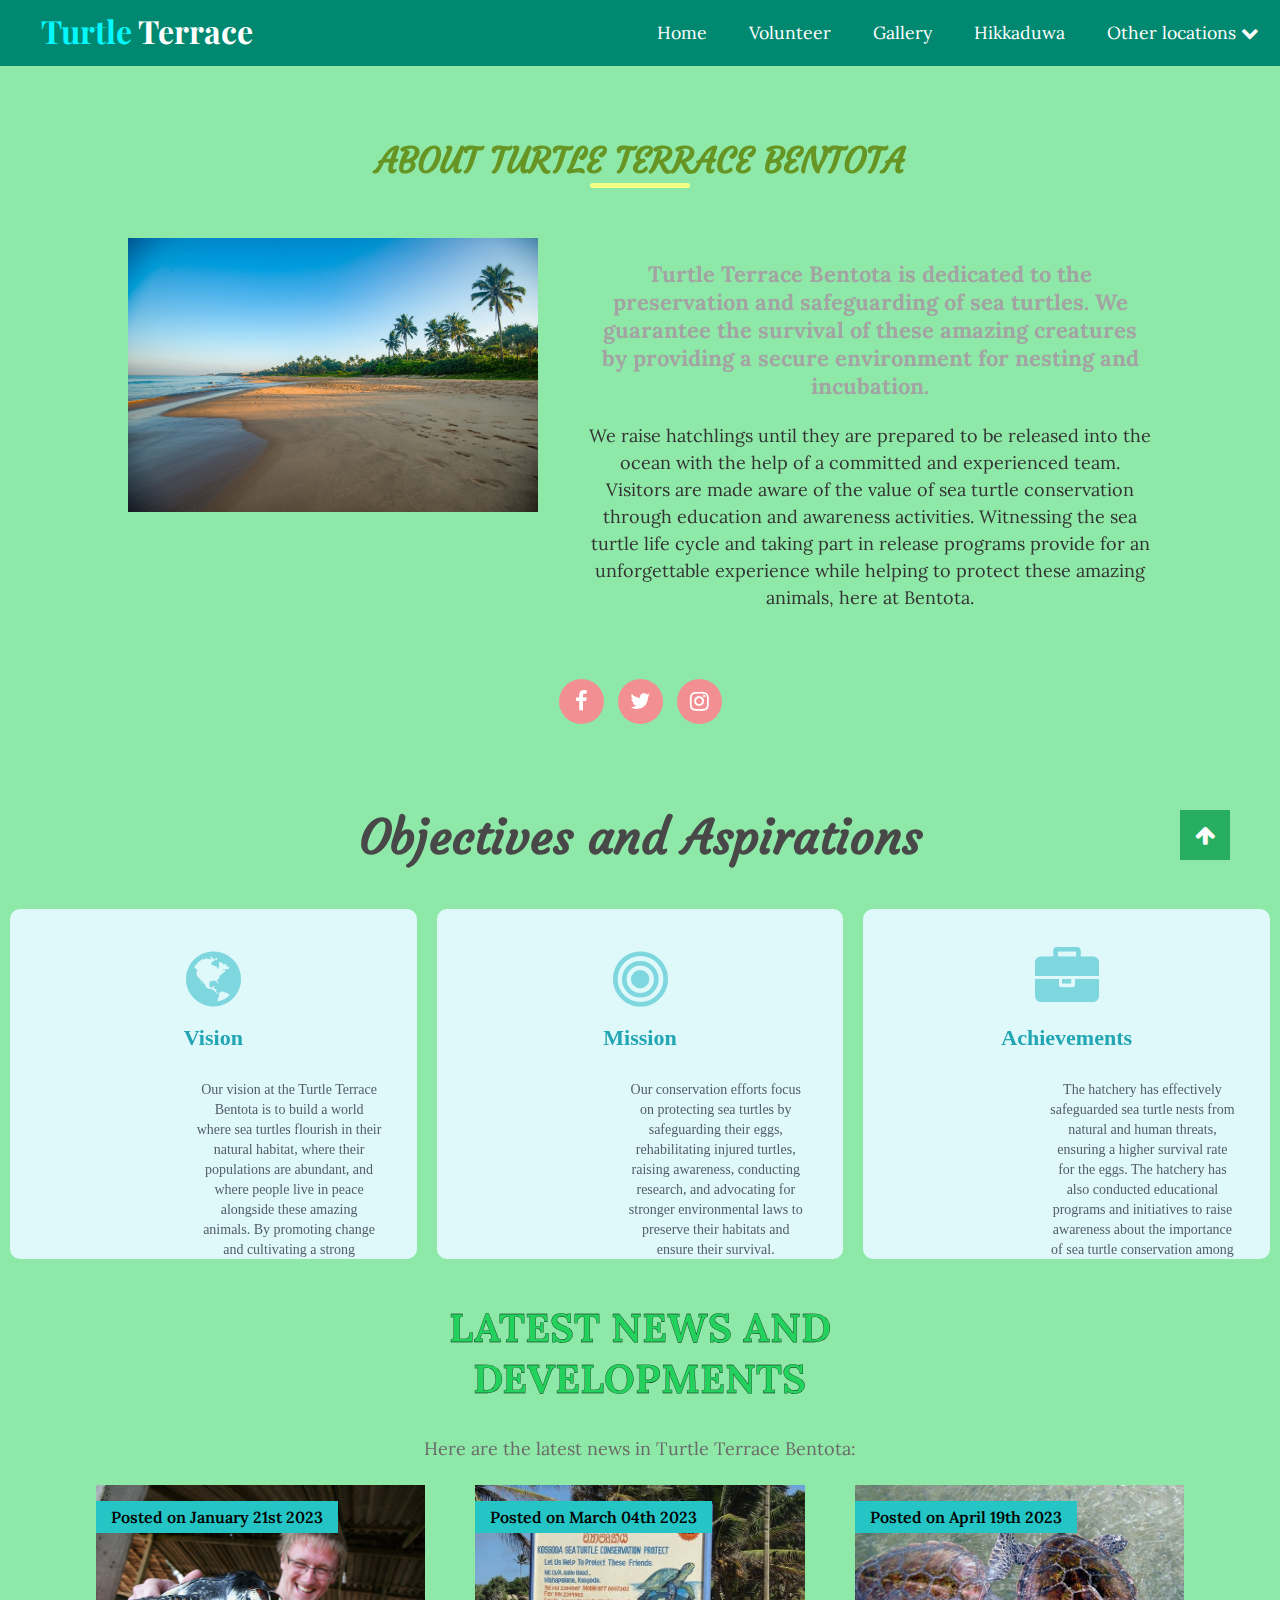
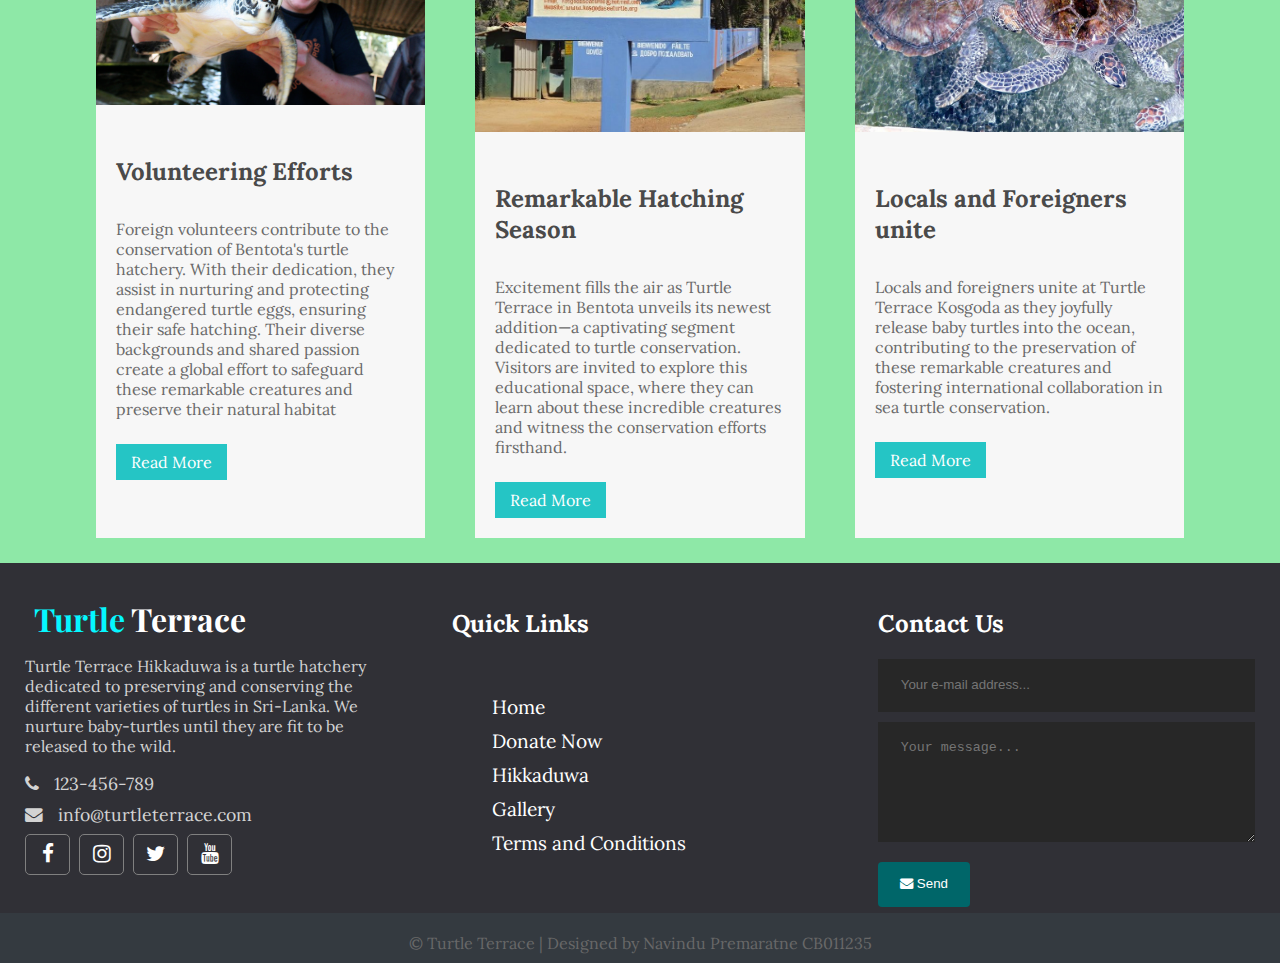
<file: bentota.html>
<!DOCTYPE html>
<html lang="en">
    <head>
        <meta charset="UTF-8">
        <meta name="viewport" content="width=device-width, initial-scale=1.0">
        <meta http-equiv="X-UA-Compatible" content="ie=edge">

        <!--Font Awesome-->
        <link rel="stylesheet" href="https://cdnjs.cloudflare.com/ajax/libs/font-awesome/4.7.0/css/font-awesome.min.css">



        <!--Google Fonts-->
        <link rel="preconnect" href="https://fonts.googleapis.com">
        <link rel="preconnect" href="https://fonts.gstatic.com" crossorigin>
        <link href="https://fonts.googleapis.com/css2?family=Lora&family=Playfair+Display:ital,wght@1,600&display=swap" rel="stylesheet">
        <link href="https://fonts.googleapis.com/css2?family=Courgette&display=swap" rel="stylesheet">

        <!--Custom styling-->
        <link rel="stylesheet" href="stylesbentota.css">

        <title>Turtle Terrace</title>
    </head>

    <body>
        <header>
            <div class="logo">
                <h1 class="logo-text"><span class="logspan">Turtle </span>Terrace</h1>
            </div>
            <input type="checkbox" id="menu-toggle" class="menu-toggle">
            <label for="menu-toggle" class="fa fa-bars menu-toggle"></label>
            <ul class="nav">
                <li>
                  <a href="index.html" class="active">Home</a></li>
                <li><a href="volunteer.html">Volunteer</a></li>
                <li><a href="gallery.html">Gallery</a></li>
                <li><a href="hikkaduwa_hatchery.html">Hikkaduwa</a></li>
                <li>
                    <a href="#">Other locations
                        <i class="fa fa-chevron-down"></i>
                    </a>
                    <ul>
                        <li><a href="bentota.html">Bentota</a></li>
                        <li><a href="Kosgodahatchery.html">Kosgoda</a></li>
                    </ul>
                </li>
            </ul>
        </header>



  <div class="bentsection">
    <div class="bentcontainer">
        <div class="benttitle">
            <h1>About Turtle Terrace Bentota</h1>
        </div>
        <div class="bentcontent">
            <div class="bentarticle">
                <h3>Turtle Terrace Bentota is dedicated to the preservation and safeguarding of sea turtles. We guarantee the survival of these amazing creatures by providing a secure environment for nesting and incubation.</h3>

             <p>We raise hatchlings until they are prepared to be released into the ocean with the help of a committed and experienced team. Visitors are made aware of the value of sea turtle conservation through education and awareness activities. Witnessing the sea turtle life cycle and taking part in release programs provide for an unforgettable experience while helping to protect these amazing animals, here at Bentota.</p>
            </div>
        </div>
        <div class="bentimage-section">
            <img src="images/bentota.jpg">
        </div>
        <div class="bentsocial">
            <a href=""><i class="fa fa-facebook"></i></a>
            <a href=""><i class="fa fa-twitter"></i></a>
            <a href=""><i class="fa fa-instagram"></i></a>
        </div>
    </div>
</div>



<div class="benttitle">
    <h1>Objectives and Aspirations</h1>
</div>
<div class="bentservices">
    <div class="bentcard">
        <i class="icon fa fa-globe"></i>
        <h1>Vision</h1>
        <div class="bentcontent">
            <p>Our vision at the Turtle Terrace Bentota is to build a world where sea turtles flourish in their natural habitat, where their populations are abundant, and where people live in peace alongside these amazing animals. By promoting change and cultivating a strong awareness for marine biodiversity, we want to be a global leader in sea turtle conservation.</p>
           <p style="text-align: center;">
           </p> 
        </div>
    </div>

        <div class="bentcard">
            <i class="icon fa fa-bullseye"></i>
            <h1>Mission</h1>
            <div class="bentcontent">
                <p>Our conservation efforts focus on protecting sea turtles by safeguarding their eggs, rehabilitating injured turtles, raising awareness, conducting research, and advocating for stronger environmental laws to preserve their habitats and ensure their survival.</p>
               <p style="text-align: center;">
               </p> 
            </div>
        </div>


        <div class="bentcard">
            <i class="icon fa fa-briefcase"></i>
            <h1>Achievements</h1>
            <div class="bentcontent">
                <p>The hatchery has effectively safeguarded sea turtle nests from natural and human threats, ensuring a higher survival rate for the eggs. The hatchery has also conducted educational programs and initiatives to raise awareness about the importance of sea turtle conservation among local communities, tourists, and visitors.</p>
               <p style="text-align: center;">
               </p> 
            </div>
        </div>
</div>

<!--News and Developments part-->

<div class="bentblog-section">
<div class="bentsection-content blog">
<div class="benttitle2">
    <h2>Latest News and Developments</h2>
    <p>Here are the latest news in Turtle Terrace Bentota:</p>
</div>
<div class="bentcards2">
    <div class="bentcards3">
        <div class="bentimage-section2">
            <img src="images/2134519456_878f748dac_b.jpg">
        </div>
        <div class="bentarticle2">
            <h4>Volunteering Efforts</h4>
            <p>Foreign volunteers contribute to the conservation of Bentota's turtle hatchery. With their dedication, they assist in nurturing and protecting endangered turtle eggs, ensuring their safe hatching. Their diverse backgrounds and shared passion create a global effort to safeguard these remarkable creatures and preserve their natural habitat</p>
        </div>
        <div class="bentblog-view">
            <a href="" class="button2">Read More</a>
        </div>
        <div class="bentposted-date">
            <p>Posted on January 21st 2023</p>
        </div>
    </div>

    <div class="bentcards3">
        <div class="bentimage-section2">
            <img src="images/kosgoda-sea-turtle-conservation-project.jpg">
        </div>
        <div class="bentarticle2">
            <h4>Remarkable Hatching Season</h4>
            <p>Excitement fills the air as Turtle Terrace in Bentota unveils its newest addition—a captivating segment dedicated to turtle conservation. Visitors are invited to explore this educational space, where they can learn about these incredible creatures and witness the conservation efforts firsthand.</p>
        </div>
        <div class="bentblog-view">
            <a href="" class="button2">Read More</a>
        </div>
        <div class="bentposted-date">
            <p>Posted on March 04th 2023</p>
        </div>
    </div>

    <div class="bentcards3">
        <div class="bentimage-section2">
            <img src="images/116283143Kosgoda_turtle_hatchery.jpg">
        </div>
        <div class="bentarticle2">
            <h4>Locals and Foreigners unite</h4>
            <p>Locals and foreigners unite at Turtle Terrace Kosgoda as they joyfully release baby turtles into the ocean, contributing to the preservation of these remarkable creatures and fostering international collaboration in sea turtle conservation. </p>
        </div>
        <div class="bentblog-view">
            <a href="" class="button2">Read More</a>
        </div>
        <div class="bentposted-date">
            <p>Posted on April 19th 2023</p>
        </div>
    </div>


</div>
</div>
</div>




<a class="gotopbtn" href="#"><i class="fa fa-arrow-up"></i></a>
<div class="footer">
    <div class="footer-content">

        <div class="footer-section about">
            <h1 class="logo-text"><span>Turtle </span>Terrace</h1>
            <p>Turtle Terrace Hikkaduwa is a turtle hatchery dedicated to preserving and conserving the different varieties of turtles in Sri-Lanka. We nurture baby-turtles until they are fit to be released to the wild.</p>
            <div class="contact">
                <span><i class="fa fa-phone"></i> &nbsp; 123-456-789</span>
                <span><i class="fa fa-envelope"></i> &nbsp; info@turtleterrace.com</span>
            </div>
            <div class="socials">
                <a href="#"><i class="fa fa-facebook"></i></a>
                <a href="#"><i class="fa fa-instagram"></i></a>
                <a href="#"><i class="fa fa-twitter"></i></a>
                <a href="#"><i class="fa fa-youtube"></i></a>
            </div>
        </div>

        <div class="footer-section links">
            <h2>Quick Links</h2>
            <br>
            <ul>
                <a href="index.html">
                    <li>Home</li>
                </a>
                <a href="purchaseanddonate.html">
                    <li>Donate Now</li>
                </a>
                <a href="hikkaduwa_hatchery.html">
                    <li>Hikkaduwa</li>
                </a>
                <a href="gallery.html">
                    <li>Gallery</li>
                </a>
                <a href="https://www.termsfeed.com/live/51c25cc4-3500-4f50-b863-8812eb9edc41">
                    <li>Terms and Conditions</li>
                </a>
            </ul>
        </div>

        <div class="footer-section contact-form">
            <h2>Contact Us</h2>
            
            <form action="bentota.html" method="post">
                <input type="email" name="email" class="text-input contact-input" placeholder="Your e-mail address...">
                <textarea name="message" class="text-input contact-input" placeholder="Your message..."></textarea>
                <button type="submit" class="btn btn-big contact-btn">
                    <i class="fa fa-envelope"></i>
                    Send
                </button>
            </form>
        </div>
    </div>

    <div class="footer-bottom">
        &copy; Turtle Terrace | Designed by Navindu Premaratne CB011235
    </div>
  </div>




<!--All images in the kosgoda Hatchery page have been derived from iStock Photos-->




      <!--References come over here only-->
  </body>


  </html>
</file>
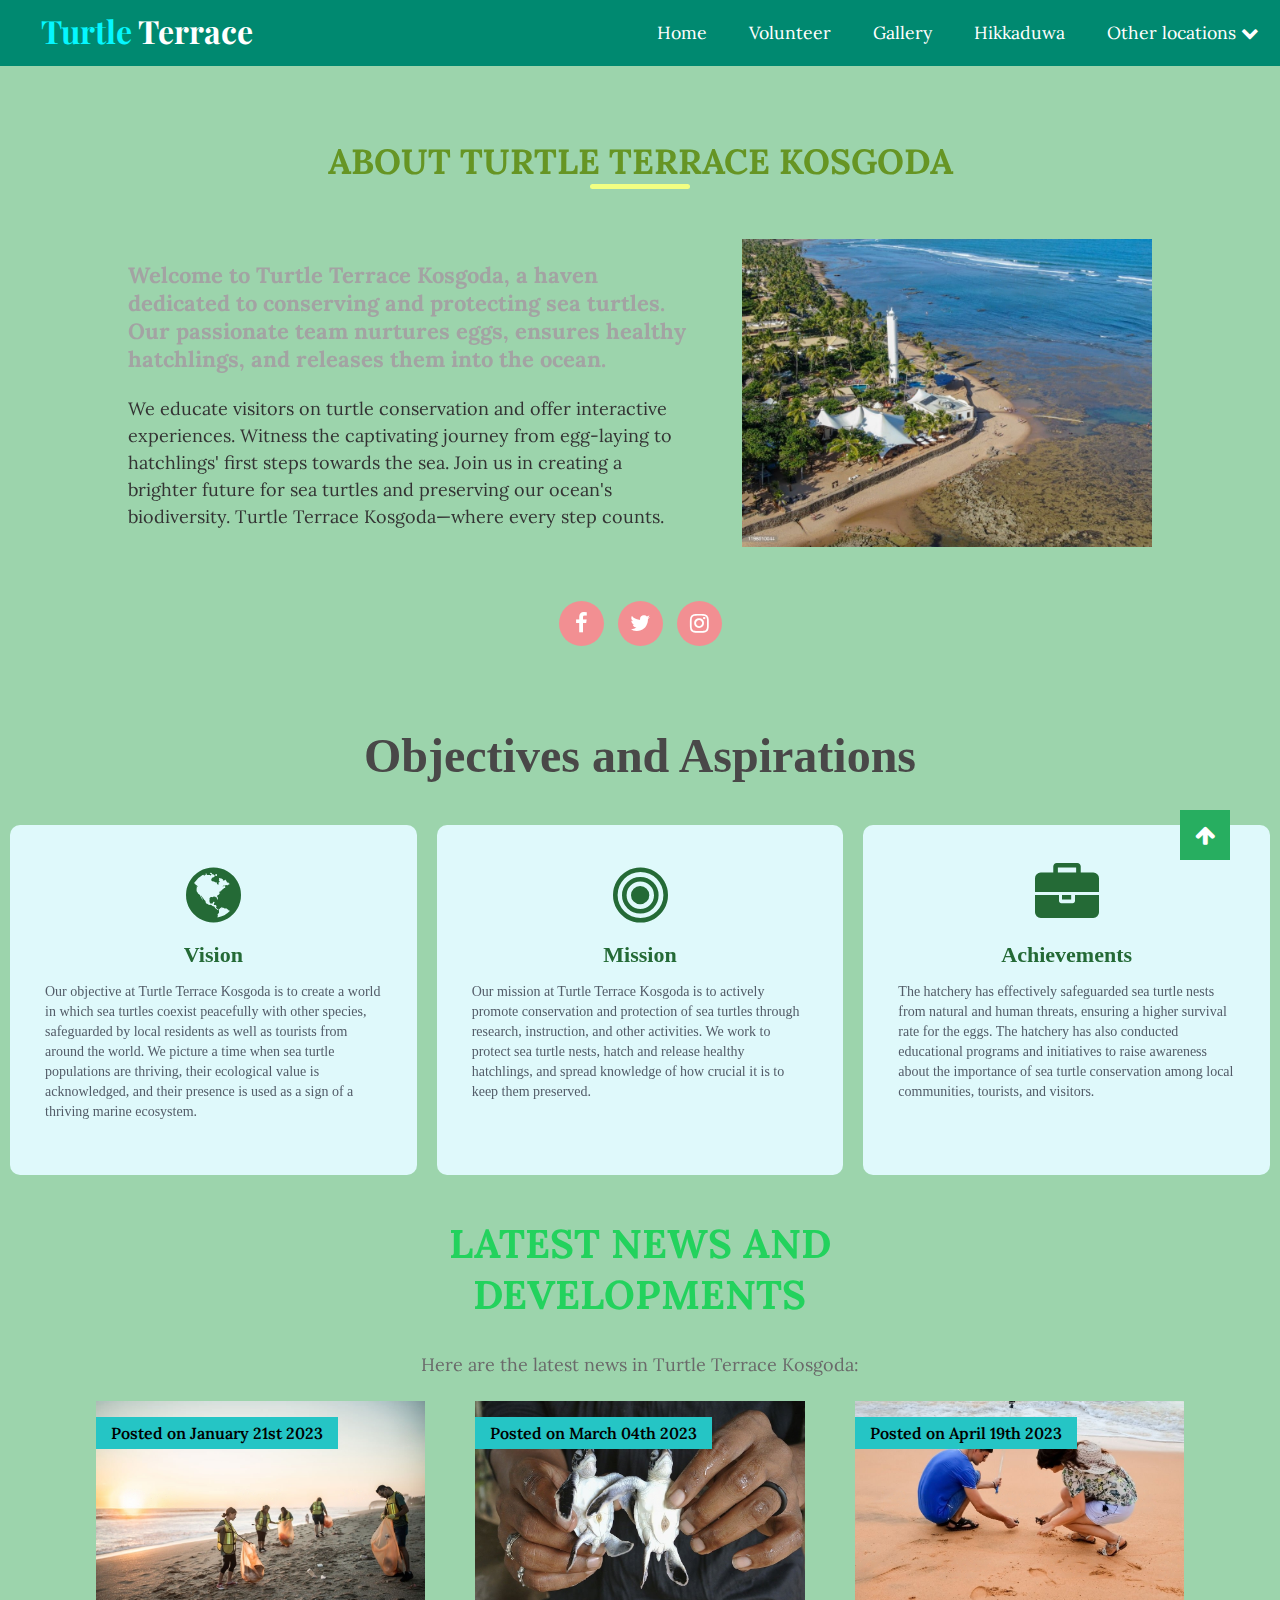
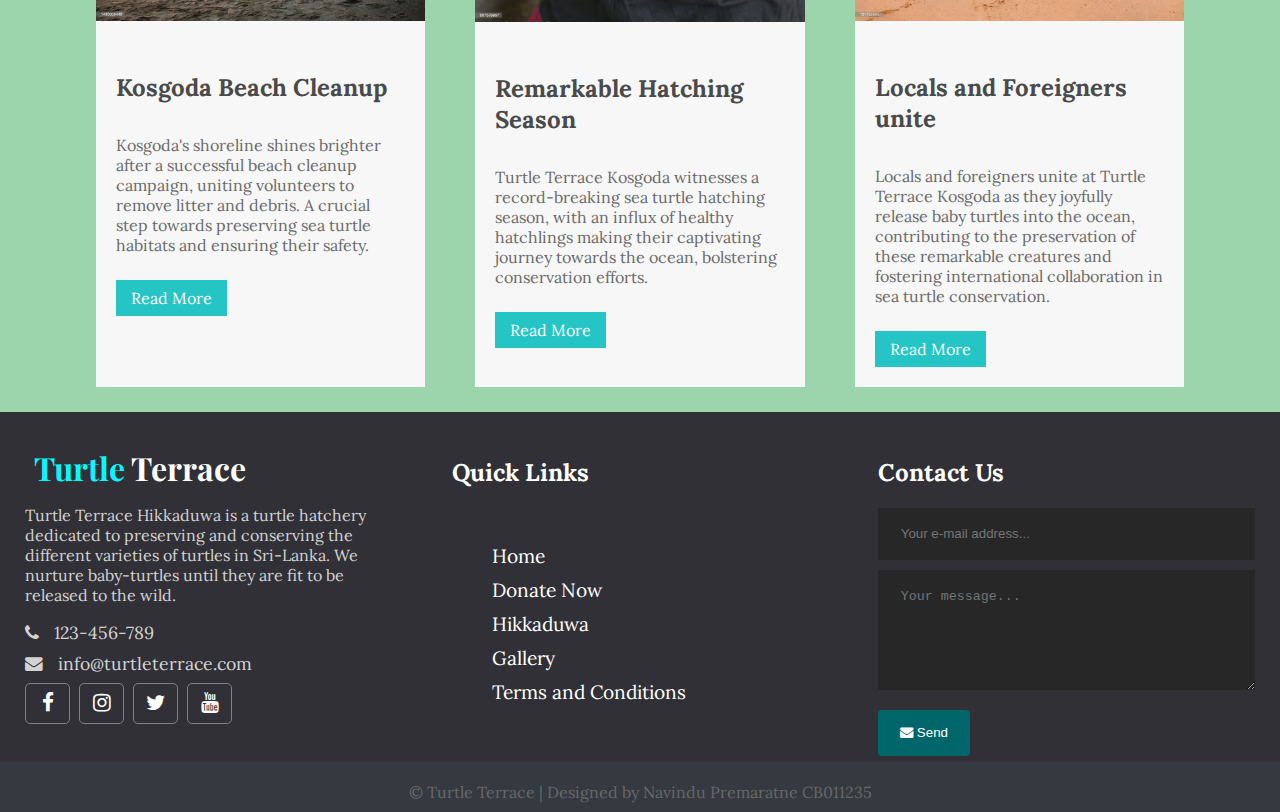
<file: Kosgodahatchery.html>
<!DOCTYPE html>
<html lang="en">
    <head>
        <meta charset="UTF-8">
        <meta name="viewport" content="width=device-width, initial-scale=1.0">
        <meta http-equiv="X-UA-Compatible" content="ie=edge">

        <!--Font Awesome-->
        <link rel="stylesheet" href="https://cdnjs.cloudflare.com/ajax/libs/font-awesome/4.7.0/css/font-awesome.min.css">



        <!--Google Fonts-->
        <link rel="preconnect" href="https://fonts.googleapis.com">
        <link rel="preconnect" href="https://fonts.gstatic.com" crossorigin>
        <link href="https://fonts.googleapis.com/css2?family=Lora&family=Playfair+Display:ital,wght@1,600&display=swap" rel="stylesheet">

        <!--Custom styling-->
        <link rel="stylesheet" href="styleskosgoda.css">

        <title>Turtle Terrace</title>
    </head>

    <body>
        <header>
            <div class="logo">
                <h1 class="logo-text"><span class="logspan">Turtle </span>Terrace</h1>
            </div>
            <input type="checkbox" id="menu-toggle" class="menu-toggle">
            <label for="menu-toggle" class="fa fa-bars menu-toggle"></label>
            <ul class="nav">
                <li>
                  <a href="index.html" class="active">Home</a></li>
                <li><a href="volunteer.html">Volunteer</a></li>
                <li><a href="gallery.html">Gallery</a></li>
                <li><a href="hikkaduwa_hatchery.html">Hikkaduwa</a></li>
                <li>
                    <a href="#">Other locations
                        <i class="fa fa-chevron-down"></i>
                    </a>
                    <ul>
                        <li><a href="bentota.html">Bentota</a></li>
                        <li><a href="Kosgodahatchery.html">Kosgoda</a></li>
                    </ul>
                </li>
            </ul>
        </header>
    

        <div class="kossection">
            <div class="koscontainer">
                <div class="kostitle">
                    <h1>About Turtle Terrace Kosgoda</h1>
                </div>
                <div class="koscontent">
                    <div class="kosarticle">
                        <h3>Welcome to Turtle Terrace Kosgoda, a haven dedicated to conserving and protecting sea turtles. Our passionate team nurtures eggs, ensures healthy hatchlings, and releases them into the ocean.</h3>
        
                     <p>We educate visitors on turtle conservation and offer interactive experiences. Witness the captivating journey from egg-laying to hatchlings' first steps towards the sea. Join us in creating a brighter future for sea turtles and preserving our ocean's biodiversity. Turtle Terrace Kosgoda—where every step counts.</p>
                    </div>
                </div>
                <div class="kosimage-section">
                    <img src="images/istockphoto-1198510044-1024x1024-transformed.jpeg">
                </div>
                <div class="kossocial">
                    <a href=""><i class="fa fa-facebook"></i></a>
                    <a href=""><i class="fa fa-twitter"></i></a>
                    <a href=""><i class="fa fa-instagram"></i></a>
                </div>
            </div>
        </div>



        <div class="title">
            <h1>Objectives and Aspirations</h1>
        </div>
        <div class="services">
            <div class="card">
                <i class="icon fa fa-globe"></i>
                <h1>Vision</h1>
                <div class="content">
                    <p>Our objective at Turtle Terrace Kosgoda is to create a world in which sea turtles coexist peacefully with other species, safeguarded by local residents as well as tourists from around the world. We picture a time when sea turtle populations are thriving, their ecological value is acknowledged, and their presence is used as a sign of a thriving marine ecosystem.</p>
                   <p style="text-align: center;">
                   </p> 
                </div>
            </div>
        
                <div class="card">
                    <i class="icon fa fa-bullseye"></i>
                    <h1>Mission</h1>
                    <div class="content">
                        <p>Our mission at Turtle Terrace Kosgoda is to actively promote conservation and protection of sea turtles through research, instruction, and other activities. We work to protect sea turtle nests, hatch and release healthy hatchlings, and spread knowledge of how crucial it is to keep them preserved.</p>
                       <p style="text-align: center;">
                       </p> 
                    </div>
                </div>
        
        
                <div class="card">
                    <i class="icon fa fa-briefcase"></i>
                    <h1>Achievements</h1>
                    <div class="content">
                        <p>The hatchery has effectively safeguarded sea turtle nests from natural and human threats, ensuring a higher survival rate for the eggs. The hatchery has also conducted educational programs and initiatives to raise awareness about the importance of sea turtle conservation among local communities, tourists, and visitors.</p>
                       <p style="text-align: center;">
                       </p> 
                    </div>
                </div>
        </div>
        
<!--News and Developments part-->

<div class="blog-section">
    <div class="section-content blog">
        <div class="title2">
            <h2>Latest News and Developments</h2>
            <p>Here are the latest news in Turtle Terrace Kosgoda:</p>
        </div>
        <div class="cards2">
            <div class="cards3">
                <div class="image-section2">
                    <img src="images/istockphoto-1435005446-1024x1024-transformed.jpeg">
                </div>
                <div class="article2">
                    <h4>Kosgoda Beach Cleanup</h4>
                    <p>Kosgoda's shoreline shines brighter after a successful beach cleanup campaign, uniting volunteers to remove litter and debris. A crucial step towards preserving sea turtle habitats and ensuring their safety. </p>
                </div>
                <div class="blog-view">
                    <a href="" class="button2">Read More</a>
                </div>
                <div class="posted-date">
                    <p>Posted on January 21st 2023</p>
                </div>
            </div>

            <div class="cards3">
                <div class="image-section2">
                    <img src="images/istockphoto-507579957-1024x1024-transformed.jpeg">
                </div>
                <div class="article2">
                    <h4>Remarkable Hatching Season</h4>
                    <p>Turtle Terrace Kosgoda witnesses a record-breaking sea turtle hatching season, with an influx of healthy hatchlings making their captivating journey towards the ocean, bolstering conservation efforts. </p>
                </div>
                <div class="blog-view">
                    <a href="" class="button2">Read More</a>
                </div>
                <div class="posted-date">
                    <p>Posted on March 04th 2023</p>
                </div>
            </div>

            <div class="cards3">
                <div class="image-section2">
                    <img src="images/istockphoto-1217276837-1024x1024-transformed.jpeg">
                </div>
                <div class="article2">
                    <h4>Locals and Foreigners unite</h4>
                    <p>Locals and foreigners unite at Turtle Terrace Kosgoda as they joyfully release baby turtles into the ocean, contributing to the preservation of these remarkable creatures and fostering international collaboration in sea turtle conservation. </p>
                </div>
                <div class="blog-view">
                    <a href="" class="button2">Read More</a>
                </div>
                <div class="posted-date">
                    <p>Posted on April 19th 2023</p>
                </div>
            </div>


        </div>
    </div>
</div>




<div class="page-wrapper">

</div>
<!-- //Page Wrapper-->

<a class="gotopbtn" href="#"><i class="fa fa-arrow-up"></i></a>
<div class="footer">
  <div class="footer-content">

      <div class="footer-section about">
          <h1 class="logo-text"><span>Turtle </span>Terrace</h1>
          <p>Turtle Terrace Hikkaduwa is a turtle hatchery dedicated to preserving and conserving the different varieties of turtles in Sri-Lanka. We nurture baby-turtles until they are fit to be released to the wild.</p>
          <div class="contact">
              <span><i class="fa fa-phone"></i> &nbsp; 123-456-789</span>
              <span><i class="fa fa-envelope"></i> &nbsp; info@turtleterrace.com</span>
          </div>
          <div class="socials">
              <a href="#"><i class="fa fa-facebook"></i></a>
              <a href="#"><i class="fa fa-instagram"></i></a>
              <a href="#"><i class="fa fa-twitter"></i></a>
              <a href="#"><i class="fa fa-youtube"></i></a>
          </div>
      </div>

      <div class="footer-section links">
          <h2>Quick Links</h2>
          <br>
          <ul>
              <a href="index.html">
                  <li>Home</li>
              </a>
              <a href="purchaseanddonate.html">
                  <li>Donate Now</li>
              </a>
              <a href="hikkaduwa_hatchery.html">
                  <li>Hikkaduwa</li>
              </a>
              <a href="gallery.html">
                  <li>Gallery</li>
              </a>
              <a href="https://www.termsfeed.com/live/51c25cc4-3500-4f50-b863-8812eb9edc41">
                  <li>Terms and Conditions</li>
              </a>
          </ul>
      </div>

      <div class="footer-section contact-form">
          <h2>Contact Us</h2>
          
          <form action="bentota.html" method="post">
              <input type="email" name="email" class="text-input contact-input" placeholder="Your e-mail address...">
              <textarea name="message" class="text-input contact-input" placeholder="Your message..."></textarea>
              <button type="submit" class="btn btn-big contact-btn">
                  <i class="fa fa-envelope"></i>
                  Send
              </button>
          </form>
      </div>
  </div>

  <div class="footer-bottom">
      &copy; Turtle Terrace | Designed by Navindu Premaratne CB011235
  </div>
</div>
<!--All images in the kosgoda Hatchery page have been derived from iStock Photos-->



      <!--References come over here only-->





</body>
</html>
</file>
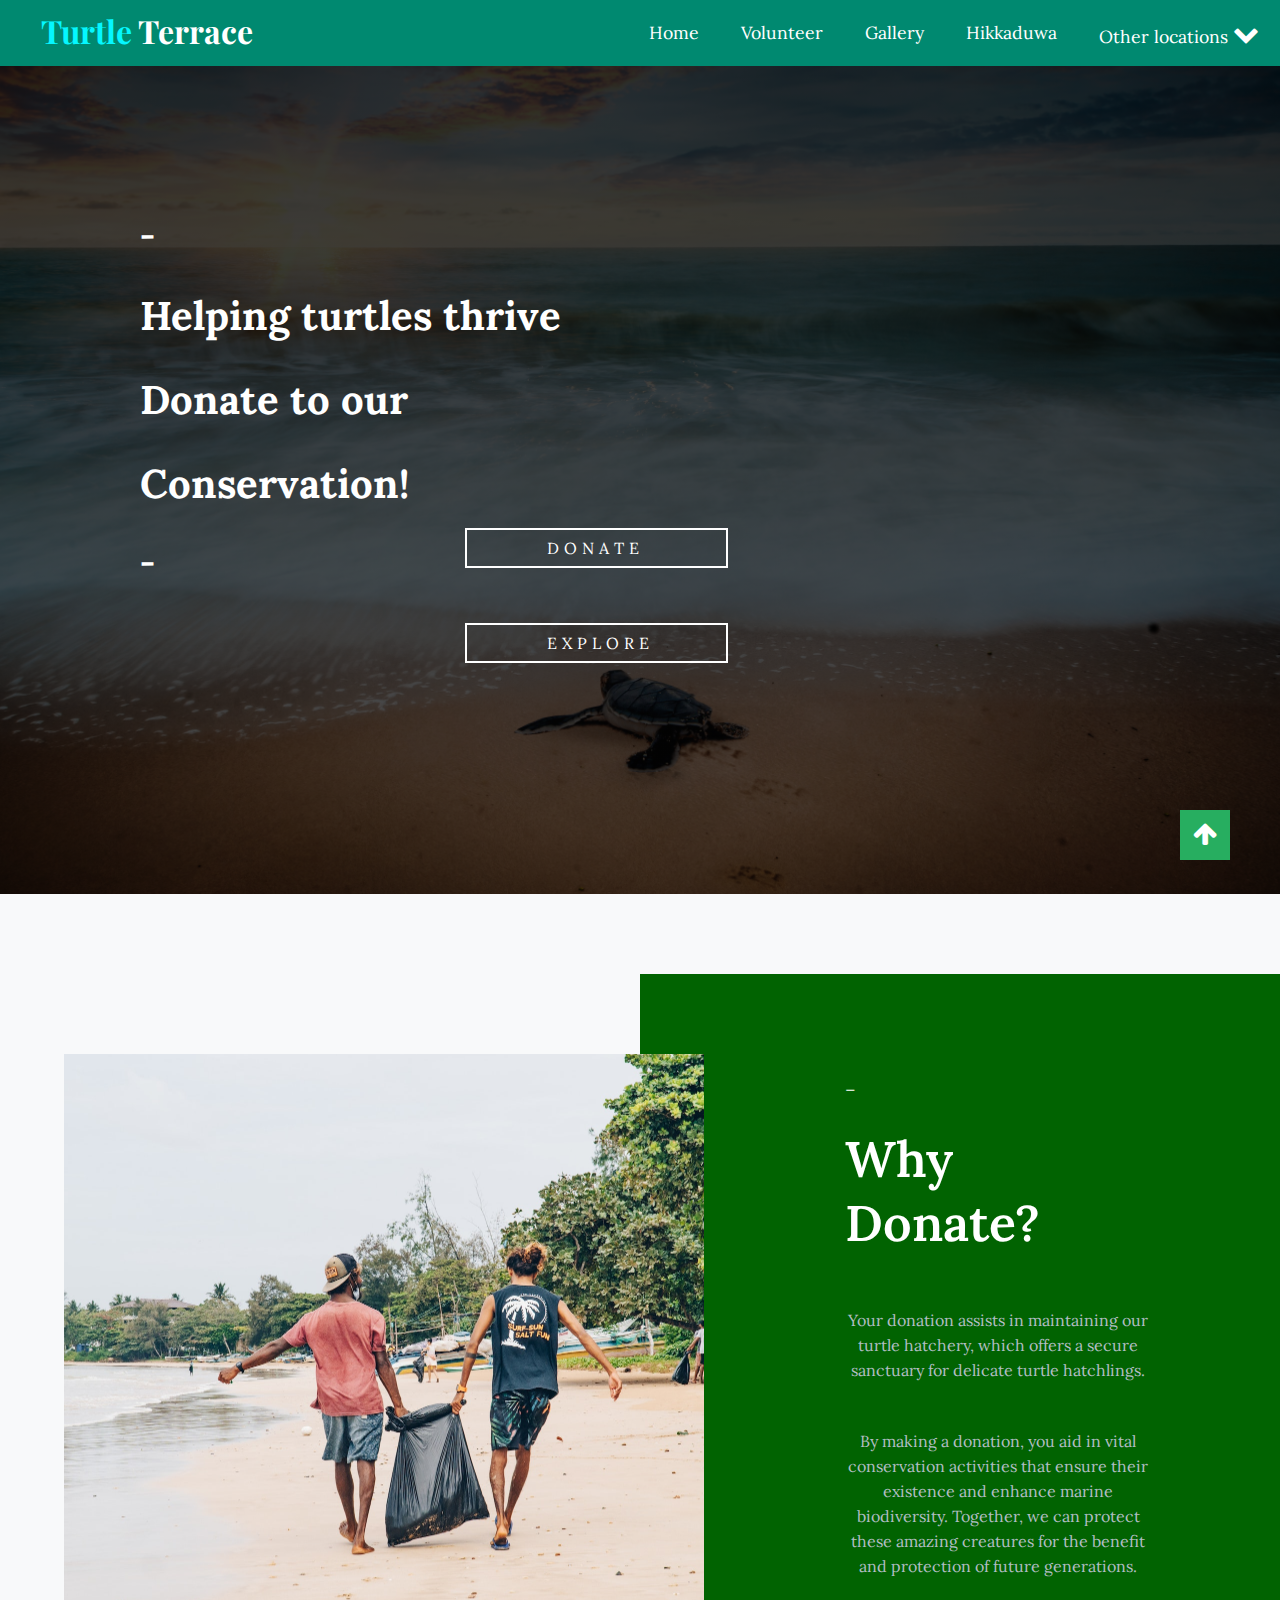
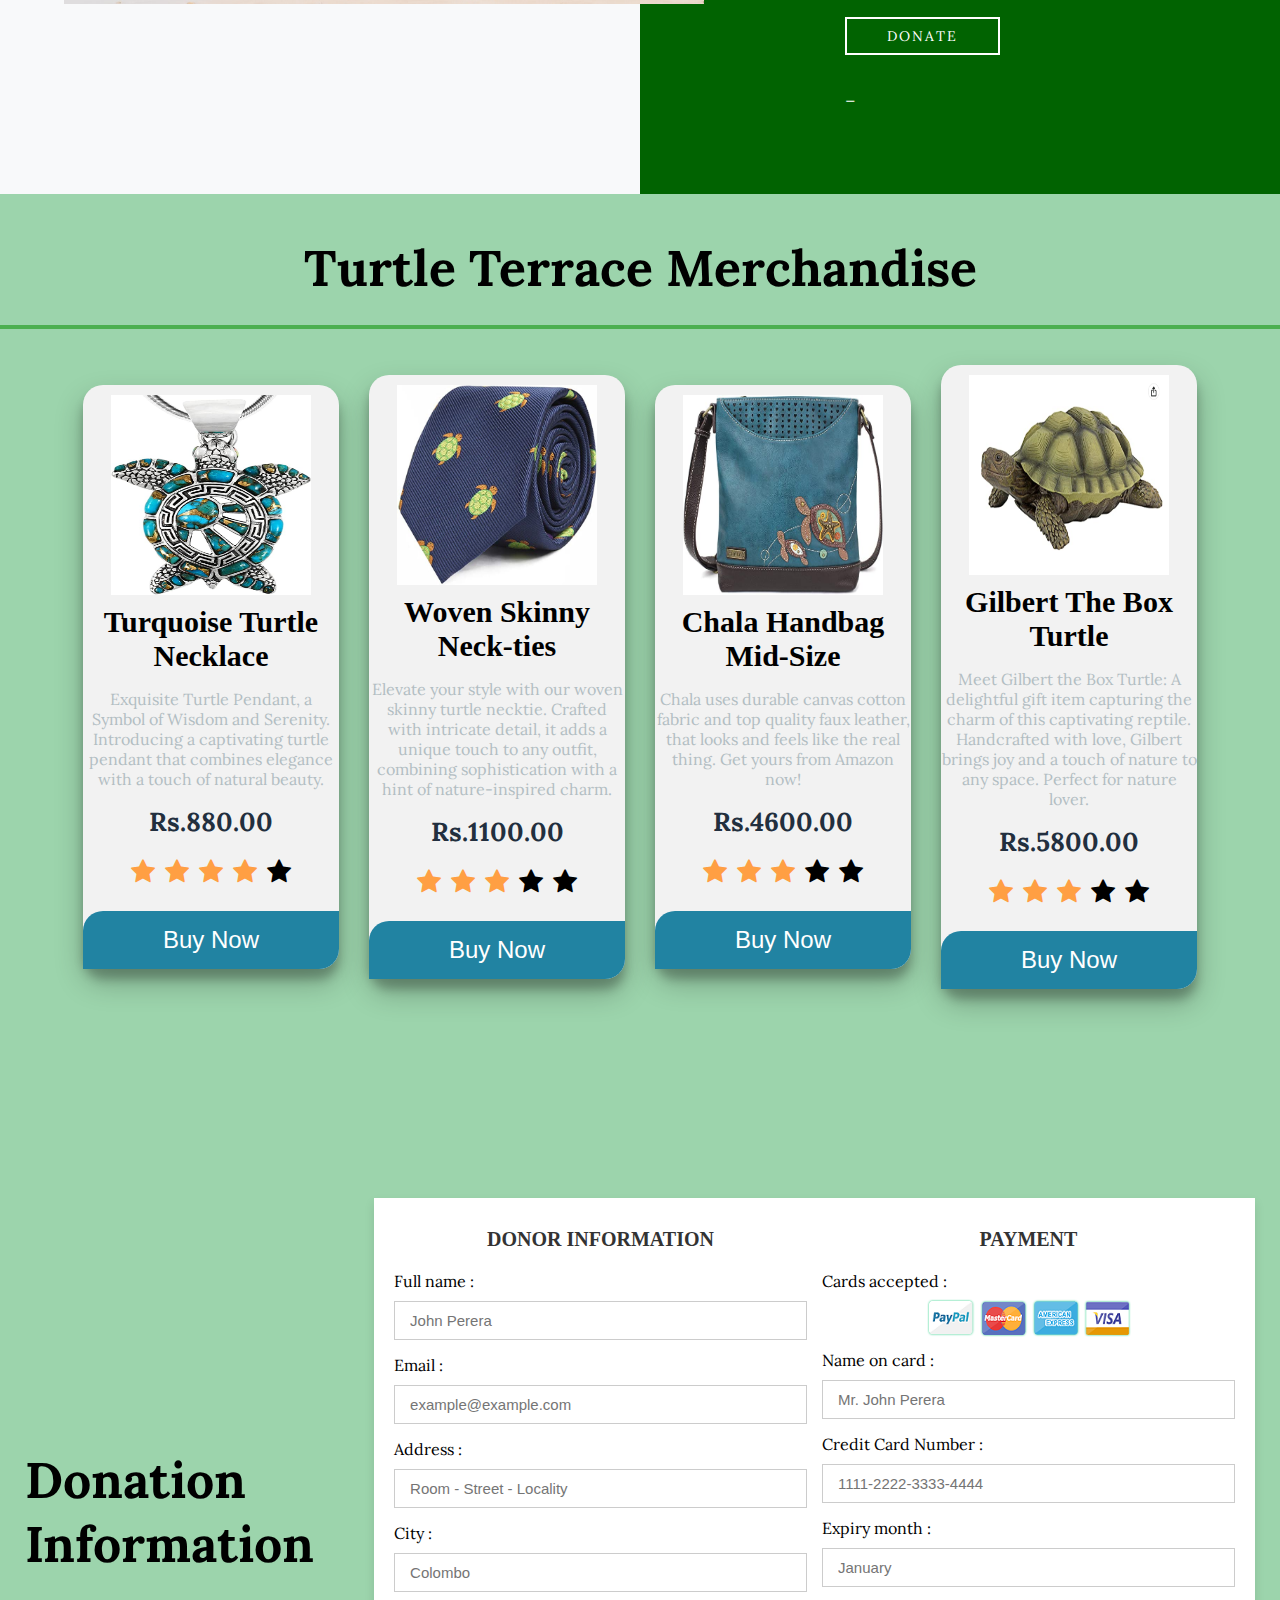
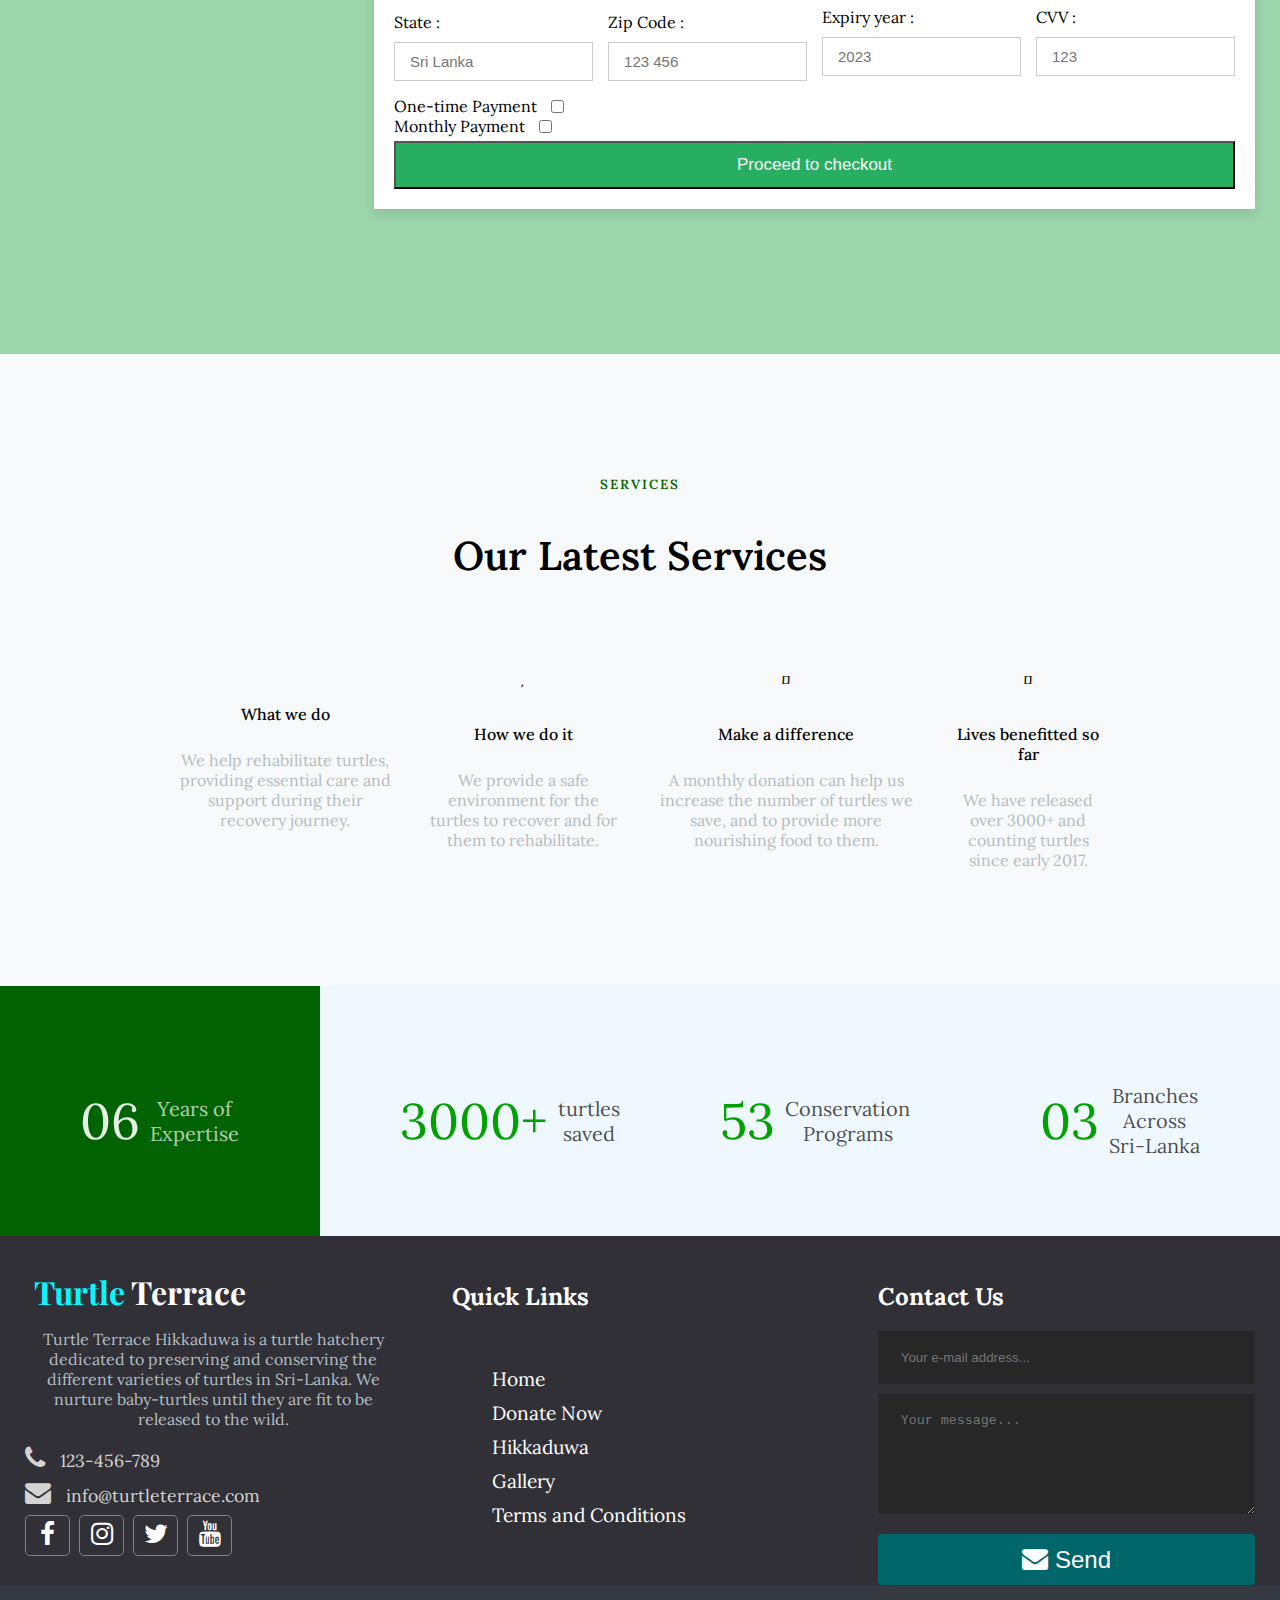
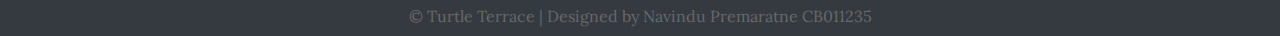
<file: purchaseanddonate.html>
<!DOCTYPE html>
<html lang="en">
<head>
    <meta charset="UTF-8">
    <meta http-equiv="X-UA-Compatible" content="IE=edge">
    <meta name="viewport" content="width=device-width, initial-scale=1.0">

    <link rel="stylesheet" href="https://use.fontawesome.com/releases/v5.15.3/css/all.css" 
    integrity="sha384-SZXxX4whJ79/gErwcOYf+zWLeJdY/qpuqC4cAa9rOGUstPomtqpuNWT9wdPEn2fk" crossorigin="anonymous">

    <!--Google Fonts-->
    <link rel="preconnect" href="https://fonts.googleapis.com">
    <link rel="preconnect" href="https://fonts.gstatic.com" crossorigin>
    <link href="https://fonts.googleapis.com/css2?family=Lora&family=Playfair+Display:ital,wght@1,600&display=swap" rel="stylesheet">


    <!--Font Awesome-->
    <link rel="stylesheet" href="https://cdnjs.cloudflare.com/ajax/libs/font-awesome/4.7.0/css/font-awesome.min.css">


    <link rel="preconnect" href="https://fonts.gstatic.com">
    <link href="https://fonts.googleapis.com/css2?family=Poppins:wght@100;200;300;400;500;600;700;800;900&display=swap" rel="stylesheet">
    <link rel="stylesheet" href="stylespanddonate.css">
    <title>Purchase and Donate Page</title>
</head>
<body>
    <header>
        <div class="logo">
            <h1 class="logo-text"><span class="logspan">Turtle </span>Terrace</h1>
        </div>
        <input type="checkbox" id="menu-toggle" class="menu-toggle">
        <label for="menu-toggle" class="fa fa-bars menu-toggle"></label>
        <ul class="nav">
            <li>
              <a href="index.html" class="active">Home</a></li>
            <li><a href="volunteer.html">Volunteer</a></li>
            <li><a href="gallery.html">Gallery</a></li>
            <li><a href="hikkaduwa_hatchery.html">Hikkaduwa</a></li>
            <li>
                <a href="#">Other locations
                    <i class="fa fa-chevron-down"></i>
                </a>
                <ul>
                    <li><a href="bentota.html">Bentota</a></li>
                    <li><a href="Kosgodahatchery.html">Kosgoda</a></li>
                </ul>
            </li>
        </ul>
    </header>

    <div class="cover">
        <img src="images/pexels-darwis-alwan-1817048.jpg" alt="Background Image" class="background-image">
        <div class="information">
            <h1>-</h1>
            <h2>Helping turtles thrive</h2>
            <h2>Donate to our</h2>
            <h2>Conservation!</h2>
            <h1>-</h1>
            <a href="#explore"><div class="infobutton">EXPLORE</div></a>
            <a href="#donate"><div class="infobutton">DONATE</div></a>
        </div>

    </div>

    <div class="explore" id="explore"></div>

    <div class="about">
        <div class="imgcontanner">
            <div class="aboutimg"></div>
        </div>
        <div class="aboutcontent">
            <h5>_</h5>
            <h1>Why Donate?</h1>
            <p>Your donation assists in maintaining our turtle hatchery, which offers a secure sanctuary for delicate turtle hatchlings.</p>
            <p> By making a donation, you aid in vital conservation activities that ensure their existence and enhance marine biodiversity. Together, we can protect these amazing creatures for the benefit and protection of future generations.</p>
            <a href="#donate">DONATE</a>
            <br>
            <br>
            <h5>_</h5>

        </div>
    </div>
    <div class="merchheading">
    <h2>Turtle Terrace Merchandise</h2>
    </div>
    <div class="gallery">

        <div class="content">
            <img src="images/necklace_merch.jpg">
            <h3>Turquoise Turtle Necklace</h3>
            <p>Exquisite Turtle Pendant, a Symbol of Wisdom and Serenity. Introducing a captivating turtle pendant that combines elegance with a touch of natural beauty.</p>
            <h6>Rs.880.00</h6>
            <ul class="merchcontent">
                <li class="merchcontent2"><i class="fa fa-star checked"></i></li>
                <li class="merchcontent2"><i class="fa fa-star checked"></i></li>
                <li class="merchcontent2"><i class="fa fa-star checked"></i></li>
                <li class="merchcontent2"><i class="fa fa-star checked"></i></li>
                <li class="merchcontent2"><i class="fa fa-star"></i></li>
            </ul>
            <button class="buy-1">
                <a href="https://www.amazon.com/dp/B09MBF99LS?tag=pmgifts-20&geniuslink=true" target="_blank">Buy Now</a></button>  <!--Directs you to an Amazon Page (Referenced)-->
        </div>
    
        <div class="content">
            <img src="images/tie_merch.jpg">
            <h3>Woven Skinny Neck-ties</h3>
            <p>Elevate your style with our woven skinny turtle necktie. Crafted with intricate detail, it adds a unique touch to any outfit, combining sophistication with a hint of nature-inspired charm.</p>
            <h6>Rs.1100.00</h6>
            <ul class="merchcontent">
                <li class="merchcontent2"><i class="fa fa-star checked"></i></li>
                <li class="merchcontent2"><i class="fa fa-star checked"></i></li>
                <li class="merchcontent2"><i class="fa fa-star checked"></i></li>
                <li class="merchcontent2"><i class="fa fa-star"></i></li>
                <li class="merchcontent2"><i class="fa fa-star"></i></li>
            </ul>
            <button class="buy-1">
                <a href="https://www.amazon.com/dp/B07H7RZWMY?tag=pmgifts-20&geniuslink=true" target="_blank">Buy Now</a>
    
                </button>
        </div>
    
    
        <div class="content">
            <img src="images/bag_merch.jpg">
            <h3>Chala Handbag Mid-Size</h3>
            <p>Chala uses durable canvas cotton fabric and top quality faux leather, that looks and feels like the real thing. Get yours from Amazon now!</p>
            <h6>Rs.4600.00</h6>
            <ul class="merchcontent">
                <li class="merchcontent2"><i class="fa fa-star checked"></i></li>
                <li class="merchcontent2"><i class="fa fa-star checked"></i></li>
                <li class="merchcontent2"><i class="fa fa-star checked"></i></li>
                <li class="merchcontent2"><i class="fa fa-star"></i></li>
                <li class="merchcontent2"><i class="fa fa-star"></i></li>
            </ul>
            <button class="buy-1">
                <a href="https://www.amazon.com/dp/B08576MY7K?tag=pmgifts-20&geniuslink=true" target="_blank">Buy Now</a></button>
        </div>
    
        <div class="content">
            <img src="images/Screenshot (92).png">
            <h3>Gilbert The Box Turtle</h3>
            <p>Meet Gilbert the Box Turtle: A delightful gift item capturing the charm of this captivating reptile. Handcrafted with love, Gilbert brings joy and a touch of nature to any space. Perfect for nature lover.</p>
            <h6>Rs.5800.00</h6>
            <ul class="merchcontent">
                <li class="merchcontent2"><i class="fa fa-star checked"></i></li>
                <li class="merchcontent2"><i class="fa fa-star checked"></i></li>
                <li class="merchcontent2"><i class="fa fa-star checked"></i></li>
                <li class="merchcontent2"><i class="fa fa-star"></i></li>
                <li class="merchcontent2"><i class="fa fa-star"></i></li>
            </ul>
            <button class="buy-1">
                <a href="https://www.amazon.com/dp/B00BB572Y0?tag=pmgifts-20&geniuslink=true&th=1" target="_blank"></a>Buy Now</button>
        </div>
    
    </div>


    <div class="container" id="donate">
        <h2>Donation Information</h2>
        <form action="">
    
            <div class="row">
    
                <div class="col">
    
                    <h3 class="title">Donor Information</h3>
    
                    <div class="inputBox">
                        <span>Full name :</span>
                        <input type="text" placeholder="John Perera">
                    </div>
                    <div class="inputBox">
                        <span>Email :</span>
                        <input type="email" placeholder="example@example.com">
                    </div>
                    <div class="inputBox">
                        <span>Address :</span>
                        <input type="text" placeholder="Room - Street - Locality">
                    </div>
                    <div class="inputBox">
                        <span>City :</span>
                        <input type="text" placeholder="Colombo">
                    </div>
    
                    <div class="flex">
                        <div class="inputBox">
                            <span>State :</span>
                            <input type="text" placeholder="Sri Lanka">
                        </div>
                        <div class="inputBox">
                            <span>Zip Code :</span>
                            <input type="text" placeholder="123 456">
                        </div>
                    </div>
                    <div class="checkbox-group">
                        <label for="one-time-payment">One-time Payment</label>
                        <input type="checkbox" id="one-time-payment" name="payment-type">
                    </div>
                    
                    <div class="checkbox-group">
                        <label for="monthly-payment">Monthly Payment</label>
                        <input type="checkbox" id="monthly-payment" name="payment-type">
                    </div>
    
                </div>
    
                <div class="col">
    
                    <h3 class="title">Payment</h3>
    
                    <div class="inputBox">
                        <span>Cards accepted :</span>
                        <img src="images/card_img.png" alt="">
                    </div>
                    <div class="inputBox">
                        <span>Name on card :</span>
                        <input type="text" placeholder="Mr. John Perera">
                    </div>
                    <div class="inputBox">
                        <span>Credit Card Number :</span>
                        <input type="Number" placeholder="1111-2222-3333-4444">
                    </div>
                    <div class="inputBox">
                        <span>Expiry month :</span>
                        <input type="text" placeholder="January">
                    </div>
    
                    <div class="flex">
                        <div class="inputBox">
                            <span>Expiry year :</span>
                            <input type="number" placeholder="2023">
                        </div>
                        <div class="inputBox">
                            <span>CVV :</span>
                            <input type="text" placeholder="123">
                        </div>
                    </div>
    
                </div>
        
            </div>
    
            <input type="submit" value="Proceed to checkout" class="submit-btn">
    
        </form>
    
    </div>


    <!-- ----------------------------------  Service -------------------------------------- -->
    <div class="service">

        <h5>SERVICES</h5>
        <h1>Our Latest Services</h1>

        <div class="details">

            <div class="info">

                <div class="logo2"><i class="fas fa-fish"></i></div>
                <p id="head">What we do</p>
                <p>We help rehabilitate turtles, providing essential care and support during their recovery journey.</p>

            </div>

            <div class="info" data-aos="fade-up">

                <div class="logo2"><i class="fas fa-heart"></i></div>
                <p id="head">How we do it</p>
                <p>We provide a safe environment for the turtles to recover and for them to rehabilitate.</p>
            </div>

            <div class="info" data-aos="fade-up">

                <div class="logo2"><i class="fas fa-money"></i></div>
                <p id="head">Make a difference</p>
                <p>A monthly donation can help us increase the number of turtles we save, and to provide more nourishing food to them.</p>

            </div>

            <div class="info" data-aos="fade-up">

                <div class="logo2"><i class="fas fa-globe"></i></div>
                <p id="head">Lives benefitted so far</p>
                <p>We have released over 3000+ and counting turtles since early 2017.</p>

            </div>

        </div>

    </div>


    <!-- ------------------------------  Counter  ---------------------------------- -->
    <div class="contercontent">

    <div class="counterbox one">
        <div class="information" data-aos="fade-down">
            <div class="number"><p style="color: rgba(255, 255, 255, 0.9);">06</p></div> <!--Remove the styles from here and put it in CSS-->
            <div class="text"><p style="color: rgba(255, 255, 255, 0.7);">Years of<br> Expertise</p></div>
        </div>
    </div>
    
    <div class="counterbox">
        <div class="information" data-aos="fade-down">
            <div class="number"><p>3000+</p></div>
            <div class="text"><p>turtles<br> saved</p></div>
        </div>
    </div>

    <div class="counterbox">
        <div class="information" data-aos="fade-down">
            <div class="number"><p>53</p></div>
            <div class="text"><p>Conservation <br> Programs</p></div>
        </div>
    </div>

    <div class="counterbox">
        <div class="information" data-aos="fade-down">
            <div class="number"><p>03</p></div>
            <div class="text"><p>Branches <br> Across Sri-Lanka</p></div>
        </div>
    </div>

    </div>


    <a class="gotopbtn" href="#"><i class="fa fa-arrow-up"></i></a>

    <div class="footer">
        <div class="footer-content">
    
            <div class="footer-section desc">
                <h1 class="logo-text"><span>Turtle </span>Terrace</h1>
                <p>Turtle Terrace Hikkaduwa is a turtle hatchery dedicated to preserving and conserving the different varieties of turtles in Sri-Lanka. We nurture baby-turtles until they are fit to be released to the wild.</p>
                <div class="contact">
                    <span><i class="fa fa-phone"></i> &nbsp; 123-456-789</span>
                    <span><i class="fa fa-envelope"></i> &nbsp; info@turtleterrace.com</span>
                </div>
                <div class="socials">
                    <a href="#"><i class="fa fa-facebook"></i></a>
                    <a href="#"><i class="fa fa-instagram"></i></a>
                    <a href="#"><i class="fa fa-twitter"></i></a>
                    <a href="#"><i class="fa fa-youtube"></i></a>
                </div>
            </div>
    
            <div class="footer-section links">
                <h2>Quick Links</h2>
                <br>
                <ul>
                    <a href="index.html">
                        <li>Home</li>
                    </a>
                    <a href="purchaseanddonate.html">
                        <li>Donate Now</li>
                    </a>
                    <a href="hikkaduwa_hatchery.html">
                        <li>Hikkaduwa</li>
                    </a>
                    <a href="gallery.html">
                        <li>Gallery</li>
                    </a>
                    <a href="https://www.termsfeed.com/live/51c25cc4-3500-4f50-b863-8812eb9edc41">
                        <li>Terms and Conditions</li>
                    </a>
                </ul>
            </div>
    
            <div class="footer-section contact-form">
                <h2>Contact Us</h2>
                
                <form action="bentota.html" method="post">
                    <input type="email" name="email" class="text-input contact-input" placeholder="Your e-mail address...">
                    <textarea name="message" class="text-input contact-input" placeholder="Your message..."></textarea>
                    <button type="submit" class="btn btn-big contact-btn">
                        <i class="fa fa-envelope"></i>
                        Send
                    </button>
                </form>
            </div>
        </div>
    
        <div class="footer-bottom">
            &copy; Turtle Terrace | Designed by Navindu Premaratne CB011235
        </div>
      </div>


      <!--References come over here only-->
</body>
</html>
</file>
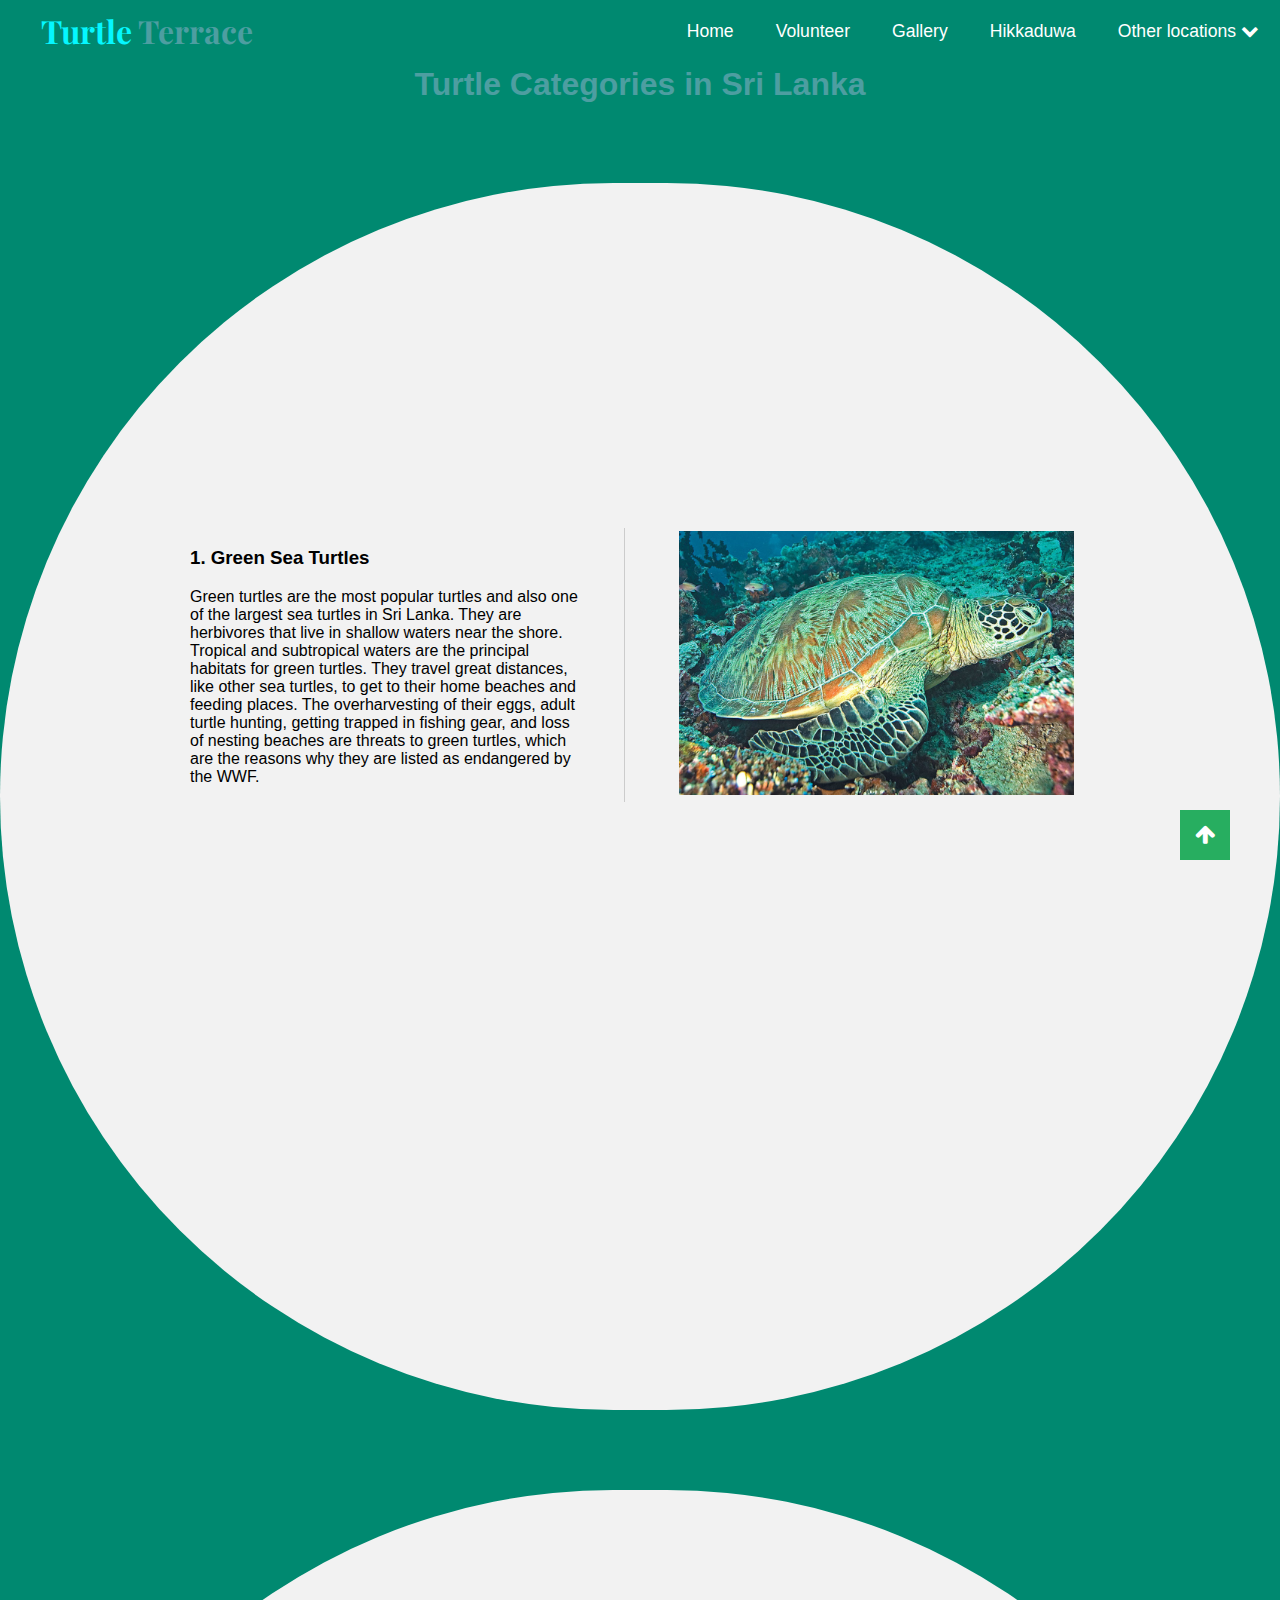
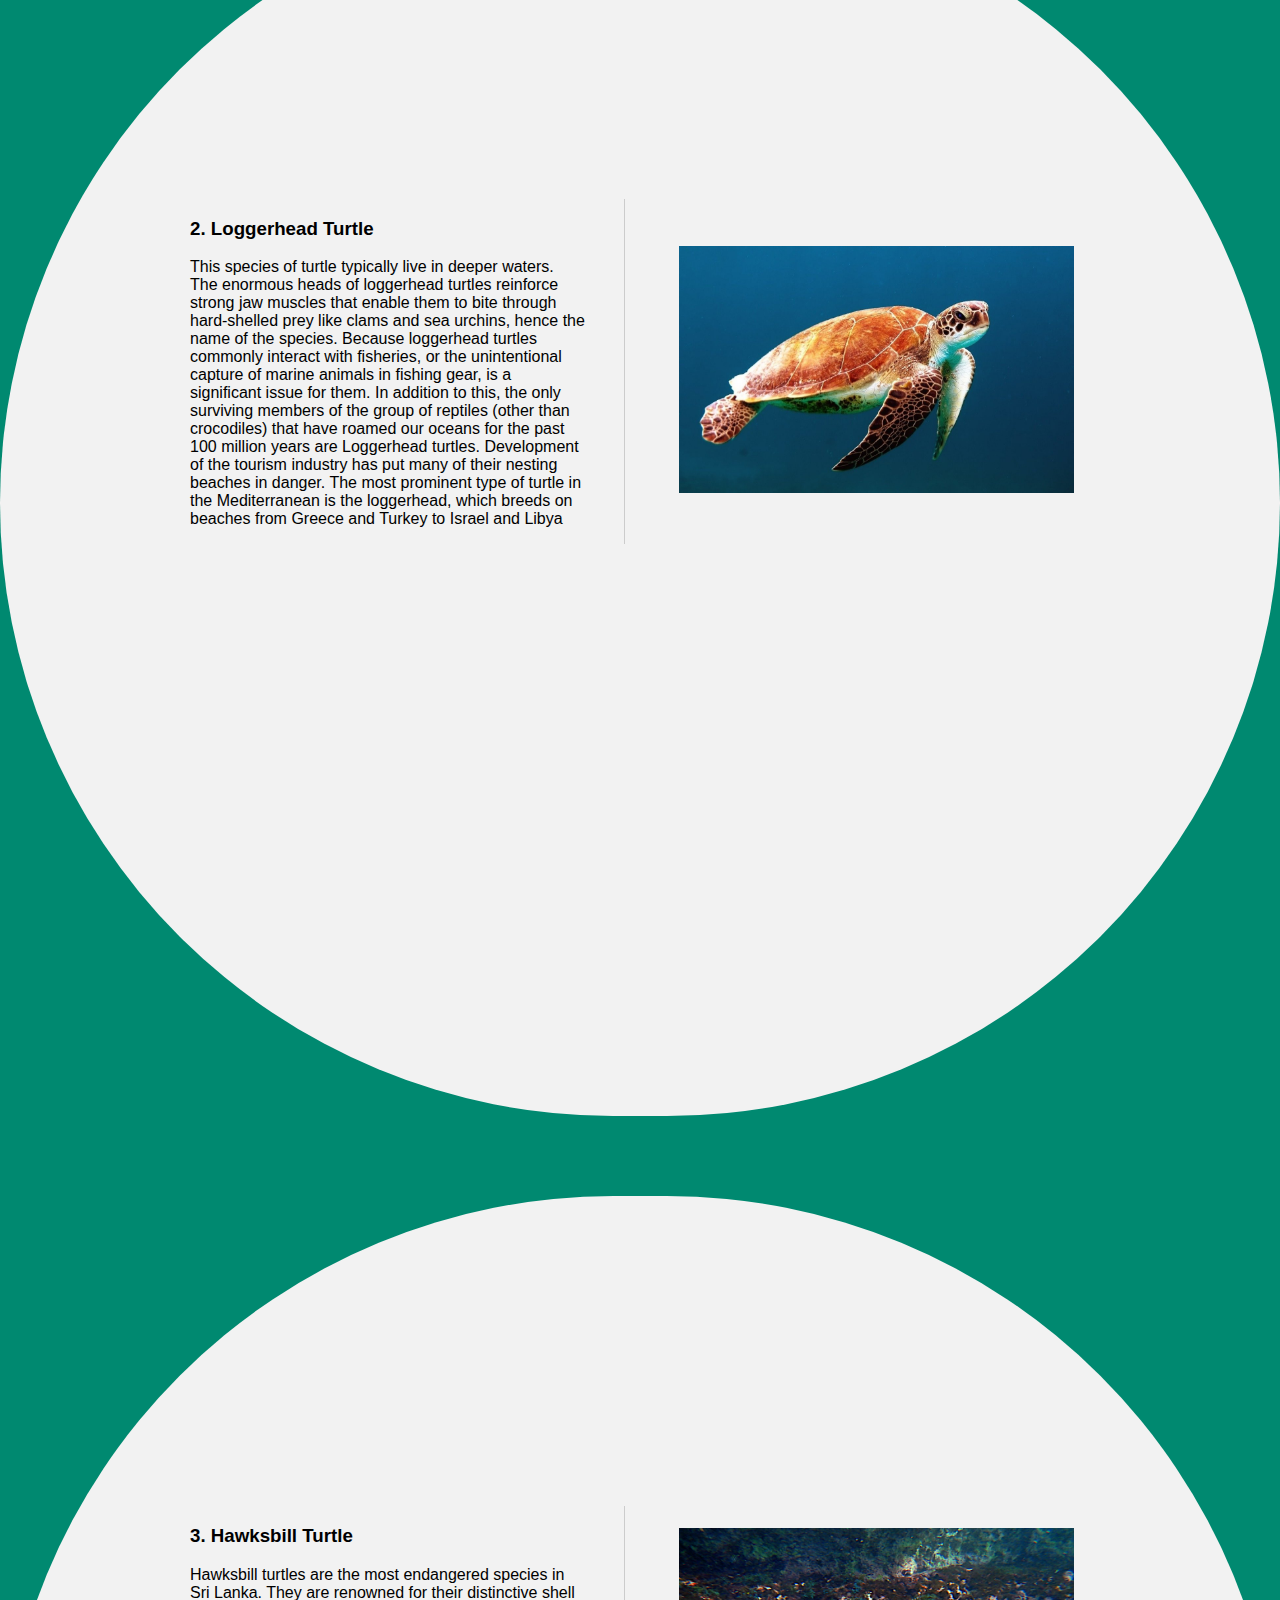
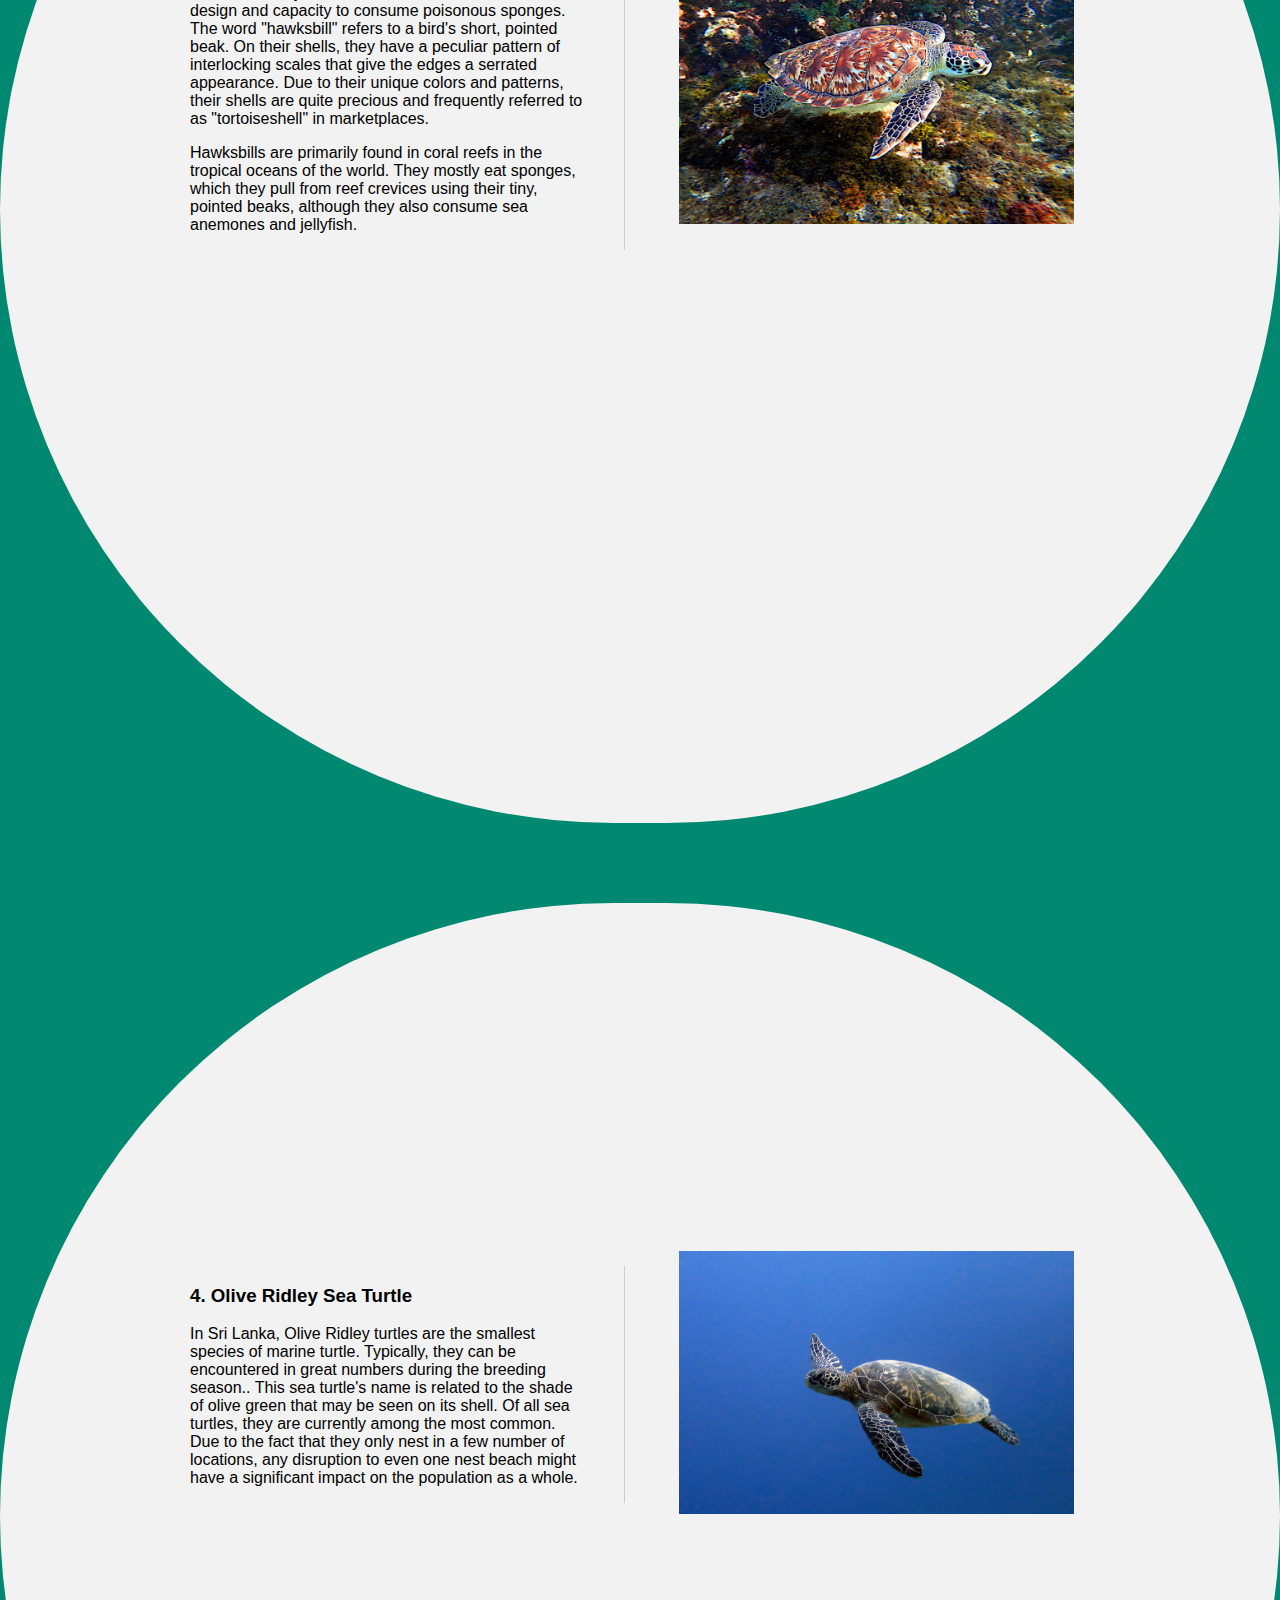
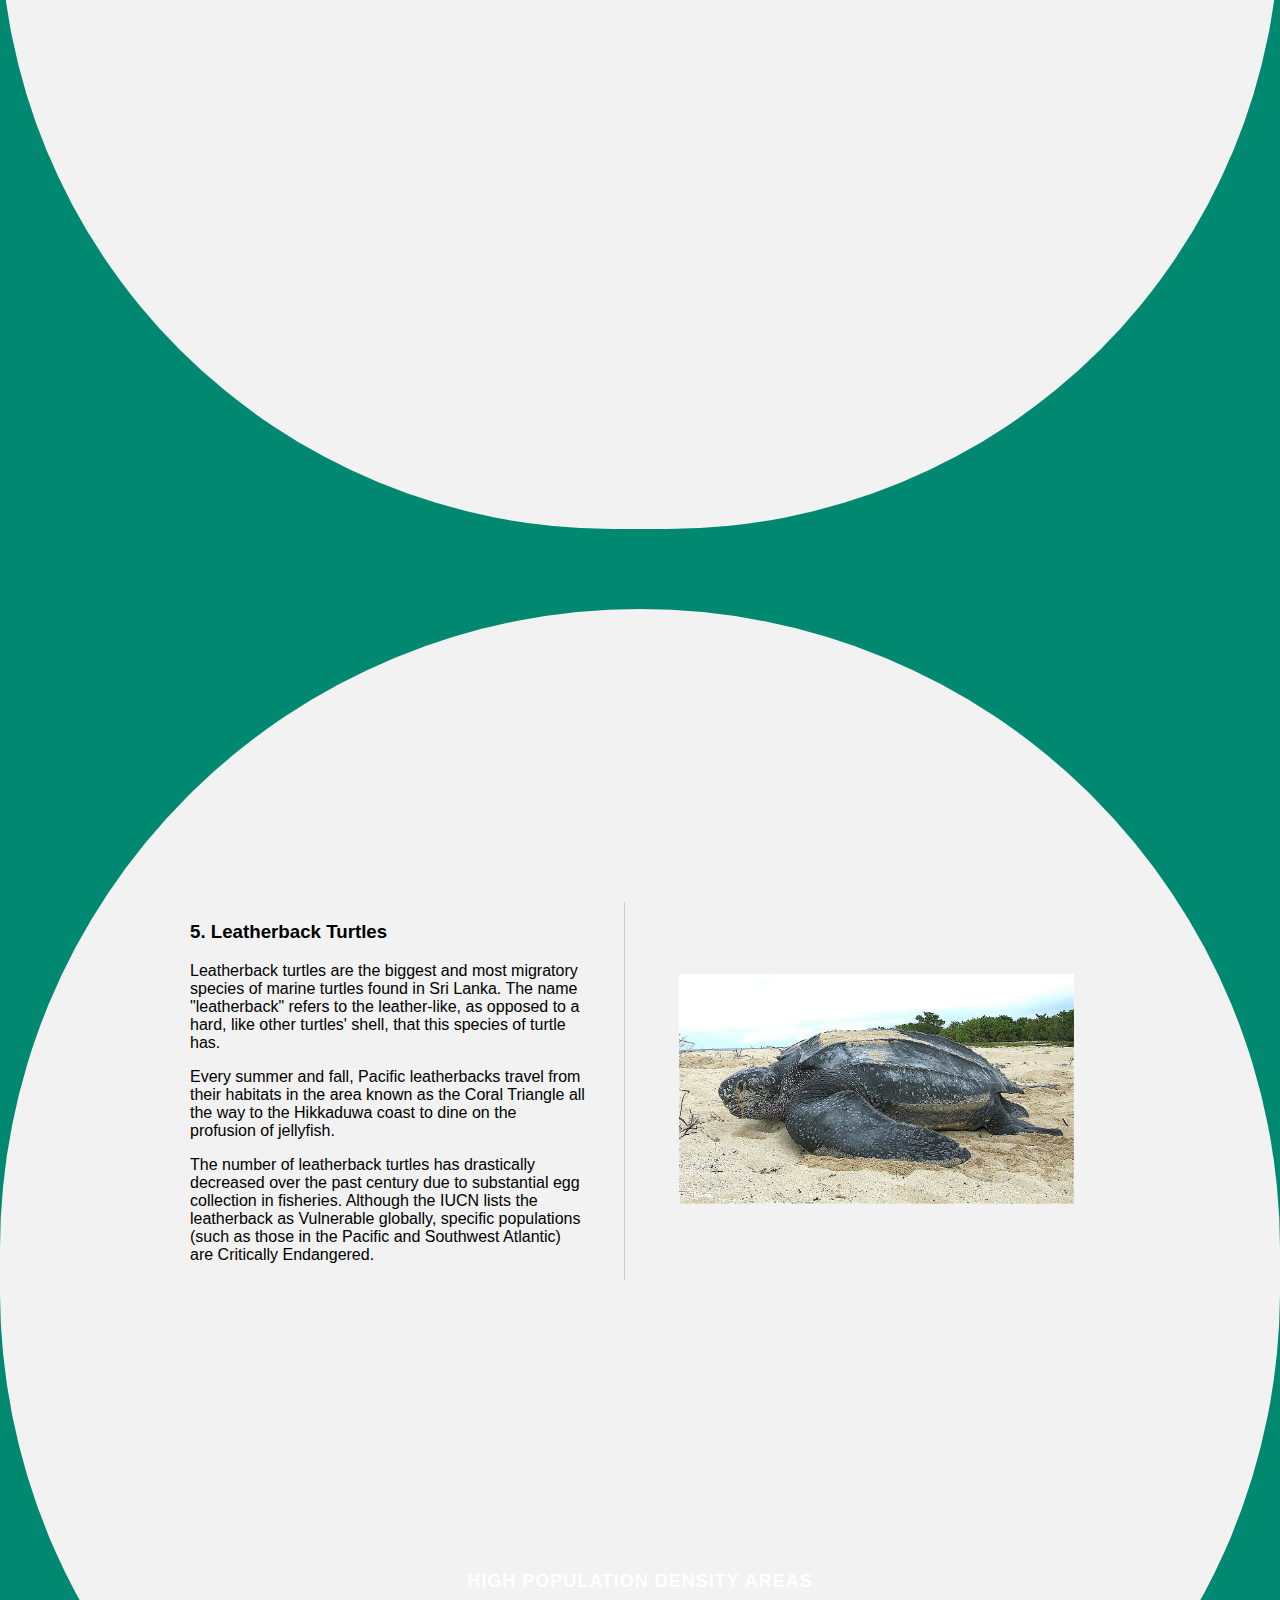
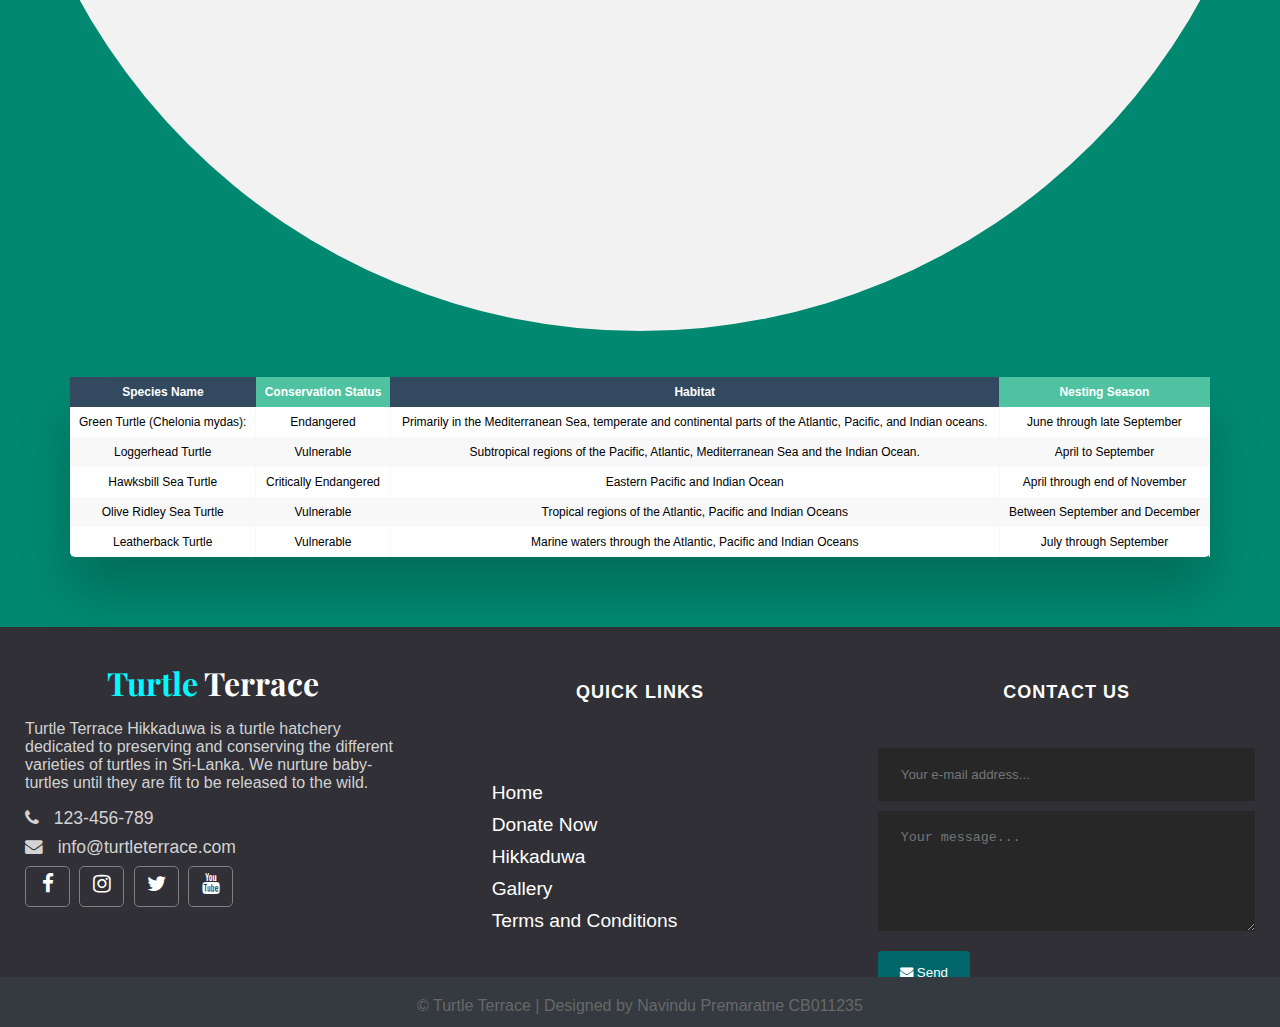
<file: turtlecategories.html>
<!DOCTYPE html>
<html lang="en">
    <head>
        <meta charset="UTF-8">
        <meta name="viewport" content="width=device-width, initial-scale=1.0">
        <meta http-equiv="X-UA-Compatible" content="ie=edge">

        <!--Font Awesome-->
        <link rel="stylesheet" href="https://cdnjs.cloudflare.com/ajax/libs/font-awesome/4.7.0/css/font-awesome.min.css">



        <!--Google Fonts-->
        <link rel="preconnect" href="https://fonts.googleapis.com">
        <link rel="preconnect" href="https://fonts.gstatic.com" crossorigin>
        <link href="https://fonts.googleapis.com/css2?family=Lora&family=Playfair+Display:ital,wght@1,600&display=swap" rel="stylesheet">

        <!--Custom styling-->
        <link rel="stylesheet" href="stylesturtlecategories.css">

        <title>Turtle Terrace</title>
    </head>

    <body>
        <header>
            <div class="logo">
                <h1 class="logo-text"><span class="logspan">Turtle </span>Terrace</h1>
            </div>
            <input type="checkbox" id="menu-toggle" class="menu-toggle">
            <label for="menu-toggle" class="fa fa-bars menu-toggle"></label>
            <ul class="nav">
                <li>
                  <a href="index.html" class="active">Home</a></li>
                <li><a href="volunteer.html">Volunteer</a></li>
                <li><a href="gallery.html">Gallery</a></li>
                <li><a href="hikkaduwa_hatchery.html">Hikkaduwa</a></li>
                <li>
                    <a href="#">Other locations
                        <i class="fa fa-chevron-down"></i>
                    </a>
                    <ul>
                        <li><a href="bentota.html">Bentota</a></li>
                        <li><a href="Kosgodahatchery.html">Kosgoda</a></li>
                    </ul>
                </li>
            </ul>
        </header>
<h1>Turtle Categories in Sri Lanka</h1>
  <div class="curved-box">
    <div class="categories">
      <div class="text-box">
        <h3>1. Green Sea Turtles</h3>
        <p>Green turtles are the most popular turtles and also one of the largest sea turtles in Sri Lanka. They are herbivores that live in shallow waters near the shore. Tropical and subtropical waters are the principal habitats for green turtles. They travel great distances, like other sea turtles, to get to their home beaches and feeding places. The overharvesting of their eggs, adult turtle hunting, getting trapped in fishing gear, and loss of nesting beaches are threats to green turtles, which are the reasons why they are listed as endangered by the WWF.</p>
      </div>
      <div class="image-box">
        <img src="images/greenseaturtle2-1050x700.jpg" alt="Sea Turtle" width="2050" height="1000">
      </div>
      </div>

<div class="map-layout">
  <iframe src="https://www.google.com/maps/embed?pb=!1m18!1m12!1m3!1d31723.723115734698!2d80.01039693955076!3d6.333705100000006!2m3!1f0!2f0!3f0!3m2!1i1024!2i768!4f13.1!3m3!1m2!1s0x3ae22a3e36672b55%3A0x93682717f077bba0!2sVictor%20Hasselblad%20Sea%20Turtle%20Research%20And%20Conservation%20Centre!5e0!3m2!1sen!2slk!4v1681549145793!5m2!1sen!2slk" width="350" height="262.5" style="border:0;" allowfullscreen="" loading="lazy"   referrerpolicy="no-referrer-when-downgrade"></iframe>
  <iframe src="https://www.google.com/maps/embed?pb=!1m18!1m12!1m3!1d3967.62893981825!2d80.85542439999998!3d6.045540600000003!2m3!1f0!2f0!3f0!3m2!1i1024!2i768!4f13.1!3m3!1m2!1s0x3ae6b4f71b54391d%3A0x6edcdb75d1d6b794!2sRekawa%20Turtle%20Beach!5e0!3m2!1sen!2slk!4v1681549187887!5m2!1sen!2slk" width="350" height="262.5" style="border:0;" allowfullscreen="" loading="lazy" referrerpolicy="no-referrer-when-downgrade"></iframe>
</div>
</div>



<div class="curved-box">
  <div class="categories">
    <div class="text-box">
        <h3>2. Loggerhead Turtle</h3>
      <p>This species of turtle typically live in deeper waters. The enormous heads of loggerhead turtles reinforce strong jaw muscles that enable them to bite through hard-shelled prey like clams and sea urchins, hence the name of the species. Because loggerhead turtles commonly interact with fisheries, or the unintentional capture of marine animals in fishing gear, is a significant issue for them.  In addition to this, the only surviving members of the group of reptiles (other than crocodiles) that have roamed our oceans for the past 100 million years are Loggerhead turtles. Development of the tourism industry has put many of their nesting beaches in danger. The most prominent type of turtle in the Mediterranean is the loggerhead, which breeds on beaches from Greece and Turkey to Israel and Libya</p>
    </div>
    <div class="image-box">
      <img src="images/Loggerhead_Sea_Turtle-d1d20e539024a00f6d888ce589c4bd0d.jpg" alt="Loggerhead turtle">
    </div>
  </div>
  <div class="map-layout">
  <iframe src="https://www.google.com/maps/embed?pb=!1m18!1m12!1m3!1d3961.434477681827!2d79.86302640000002!3d6.838399500000001!2m3!1f0!2f0!3f0!3m2!1i1024!2i768!4f13.1!3m3!1m2!1s0x3ae25b1097b2d5a1%3A0x6d72bfb938a8f677!2sMount%20Lavinia%20Beach!5e0!3m2!1sen!2slk!4v1681387698382!5m2!1sen!2slk" width="350" height="262.5" style="border:0;" allowfullscreen="" loading="lazy" referrerpolicy="no-referrer-when-downgrade"></iframe>
  <iframe src="https://www.google.com/maps/embed?pb=!1m18!1m12!1m3!1d31691.518828860226!2d81.8261704!3d6.8377511!2m3!1f0!2f0!3f0!3m2!1i1024!2i768!4f13.1!3m3!1m2!1s0x3ae5bd26f6a1ccd7%3A0xb934be79f3ce3515!2sArugam%20Bay!5e0!3m2!1sen!2slk!4v1681549438339!5m2!1sen!2slk" width="350" height="262.5" style="border:0;" allowfullscreen="" loading="lazy" referrerpolicy="no-referrer-when-downgrade"></iframe>
</div>
</div>

<div class="curved-box">
  <div class="categories">
    <div class="text-box">
        <h3>3. Hawksbill Turtle</h3>
        <p>Hawksbill turtles are the most endangered species in Sri Lanka. They are renowned for their distinctive shell design and capacity to consume poisonous sponges. The word "hawksbill" refers to a bird's short, pointed beak. On their shells, they have a peculiar pattern of interlocking scales that give the edges a serrated appearance. Due to their unique colors and patterns, their shells are quite precious and frequently referred to as "tortoiseshell" in marketplaces.</p>
        <p>Hawksbills are primarily found in coral reefs in the tropical oceans of the world. They mostly eat sponges, which they pull from reef crevices using their tiny, pointed beaks, although they also consume sea anemones and jellyfish. </p>
    </div>
    <div class="image-box">
      <img src="images/Hawksbill_Sea_Turtle_Eretmochelys_imbricata.jpg" alt="Hawksbill Turtle">
    </div>
  </div>
  <div class="map-layout">
  <iframe src="https://www.google.com/maps/embed?pb=!1m18!1m12!1m3!1d3964.97199822336!2d80.00545249999999!3d6.3976099999999985!2m3!1f0!2f0!3f0!3m2!1i1024!2i768!4f13.1!3m3!1m2!1s0x3ae22eab0662a311%3A0x3f76eca26e608182!2sSea%20Turtle%20Project!5e0!3m2!1sen!2slk!4v1681549509126!5m2!1sen!2slk" width="350" height="262.5" style="border:0;" allowfullscreen="" loading="lazy" referrerpolicy="no-referrer-when-downgrade"></iframe>
  <iframe src="https://www.google.com/maps/embed?pb=!1m18!1m12!1m3!1d2023453.4499765201!2d78.95959897549794!3d7.889051449999997!2m3!1f0!2f0!3f0!3m2!1i1024!2i768!4f13.1!3m3!1m2!1s0x3afd2682180acae9%3A0x30ca2bc4409fb621!2sAnamaduwa!5e0!3m2!1sen!2slk!4v1681550662092!5m2!1sen!2slk" width="350" height="262.5" style="border:0;" allowfullscreen="" loading="lazy" referrerpolicy="no-referrer-when-downgrade"></iframe>
</div>
</div>

<div class="curved-box">
  <div class="categories">
    <div class="text-box">
        <h3>4. Olive Ridley Sea Turtle</h3>
      <p>In Sri Lanka, Olive Ridley turtles are the smallest species of marine turtle. Typically, they can be encountered in great numbers during the breeding season.. This sea turtle's name is related to the shade of olive green that may be seen on its shell. Of all sea turtles, they are currently among the most common. Due to the fact that they only nest in a few number of locations, any disruption to even one nest beach might have a significant impact on the population as a whole.</p>
    </div>
    <div class="image-box">
      <img src="images/turtle-slider-blue-edited.jpg" alt="Olive ridley turtles">
    </div>
  </div>
  <div class="map-layout">
  <iframe src="https://www.google.com/maps/embed?pb=!1m18!1m12!1m3!1d3965.308323550301!2d80.01834099999999!3d6.354118!2m3!1f0!2f0!3f0!3m2!1i1024!2i768!4f13.1!3m3!1m2!1s0x3ae22bd2c88fd773%3A0xe745cf053e7bab75!2sKosgoda%20Sea%20Turtle%20Conservation%20Project!5e0!3m2!1sen!2slk!4v1681550688723!5m2!1sen!2slk" width="350" height="262.5" style="border:0;" allowfullscreen="" loading="lazy" referrerpolicy="no-referrer-when-downgrade"></iframe>
  </div>
</div>
<div class="curved-box">
    <div class="categories">
        <div class="text-box">
            <h3>5. Leatherback Turtles</h3>
          <p>Leatherback turtles are the biggest and most migratory species of marine turtles found in Sri Lanka. The name "leatherback" refers to the leather-like, as opposed to a hard, like other turtles' shell, that this species of turtle has.</p>
          <p>Every summer and fall, Pacific leatherbacks travel from their habitats in the area known as the Coral Triangle all the way to the Hikkaduwa coast to dine on the profusion of jellyfish.</p>
         <p>The number of leatherback turtles has drastically decreased over the past century due to substantial egg collection in fisheries. Although the IUCN lists the leatherback as Vulnerable globally, specific populations (such as those in the Pacific and Southwest Atlantic) are Critically Endangered.</p>
        </div>
        <div class="image-box">
          <img src="images/Leatherback_sea_turtle_Tinglar,_USVI_(5839996547).jpg" alt="Leatherback Turtle">
        </div>
      </div>
      <h2>High Population density areas</h2>
      <div class="map-layout">
      <iframe src="https://www.google.com/maps/embed?pb=!1m18!1m12!1m3!1d31723.723115734698!2d80.01039693955076!3d6.333705100000006!2m3!1f0!2f0!3f0!3m2!1i1024!2i768!4f13.1!3m3!1m2!1s0x3ae22a3e36672b55%3A0x93682717f077bba0!2sVictor%20Hasselblad%20Sea%20Turtle%20Research%20And%20Conservation%20Centre!5e0!3m2!1sen!2slk!4v1681550731697!5m2!1sen!2slk" width="350" height="262.5" style="border:0;" allowfullscreen="" loading="lazy" referrerpolicy="no-referrer-when-downgrade"></iframe>
      </div>
    </div>
<br><br>
<div class="table-wrapper">
    <table class="fl-table">
        <thead>
        <tr>
            <th>Species Name</th>
            <th>Conservation Status</th>
            <th>Habitat</th>
            <th>Nesting Season</th>
        </tr>
        </thead>
        <tbody>
        <tr>
            <td>Green Turtle (Chelonia mydas): </td>
            <td>Endangered</td>
            <td>Primarily in the Mediterranean Sea, temperate and continental parts of the Atlantic, Pacific, and Indian oceans.</td>
            <td>June through late September</td>
        </tr>
        <tr>
            <td>Loggerhead Turtle</td>
            <td>Vulnerable</td>
            <td>Subtropical regions of the Pacific, Atlantic, Mediterranean Sea and the Indian Ocean.</td>
            <td>April to September</td>
        </tr>
        <tr>
            <td>Hawksbill Sea Turtle</td>
            <td>Critically Endangered</td>
            <td>Eastern Pacific and Indian Ocean</td>
            <td>April through end of November</td>
        </tr>
        <tr>
            <td>Olive Ridley Sea Turtle</td>
            <td>Vulnerable</td>
            <td>Tropical regions of the Atlantic, Pacific and Indian Oceans</td>
            <td>Between September and December</td>
        </tr>
        <tr>
            <td>Leatherback Turtle</td>
            <td>Vulnerable</td>
            <td>Marine waters through the Atlantic, Pacific and Indian Oceans</td>
            <td>July through September</td>
        </tr>
        <tbody>
    </table>
</div>

<div class="page-wrapper">

</div>

<a class="gotopbtn" href="#"><i class="fa fa-arrow-up"></i></a>
<div class="footer">
  <div class="footer-content">

      <div class="footer-section about">
          <h1 class="logo-text"><span>Turtle </span>Terrace</h1>
          <p>Turtle Terrace Hikkaduwa is a turtle hatchery dedicated to preserving and conserving the different varieties of turtles in Sri-Lanka. We nurture baby-turtles until they are fit to be released to the wild.</p>
          <div class="contact">
              <span><i class="fa fa-phone"></i> &nbsp; 123-456-789</span>
              <span><i class="fa fa-envelope"></i> &nbsp; info@turtleterrace.com</span>
          </div>
          <div class="socials">
              <a href="#"><i class="fa fa-facebook"></i></a>
              <a href="#"><i class="fa fa-instagram"></i></a>
              <a href="#"><i class="fa fa-twitter"></i></a>
              <a href="#"><i class="fa fa-youtube"></i></a>
          </div>
      </div>

      <div class="footer-section links">
          <h2>Quick Links</h2>
          <br>
          <ul>
              <a href="index.html">
                  <li>Home</li>
              </a>
              <a href="purchaseanddonate.html">
                  <li>Donate Now</li>
              </a>
              <a href="hikkaduwa_hatchery.html">
                  <li>Hikkaduwa</li>
              </a>
              <a href="gallery.html">
                  <li>Gallery</li>
              </a>
              <a href="https://www.termsfeed.com/live/51c25cc4-3500-4f50-b863-8812eb9edc41">
                  <li>Terms and Conditions</li>
              </a>
          </ul>
      </div>

      <div class="footer-section contact-form">
          <h2>Contact Us</h2>
          
          <form action="bentota.html" method="post">
              <input type="email" name="email" class="text-input contact-input" placeholder="Your e-mail address...">
              <textarea name="message" class="text-input contact-input" placeholder="Your message..."></textarea>
              <button type="submit" class="btn btn-big contact-btn">
                  <i class="fa fa-envelope"></i>
                  Send
              </button>
          </form>
      </div>
  </div>

  <div class="footer-bottom">
      &copy; Turtle Terrace | Designed by Navindu Premaratne CB011235
  </div>
</div>
<!--References come here only-->
 
</body>



</html>
</file>
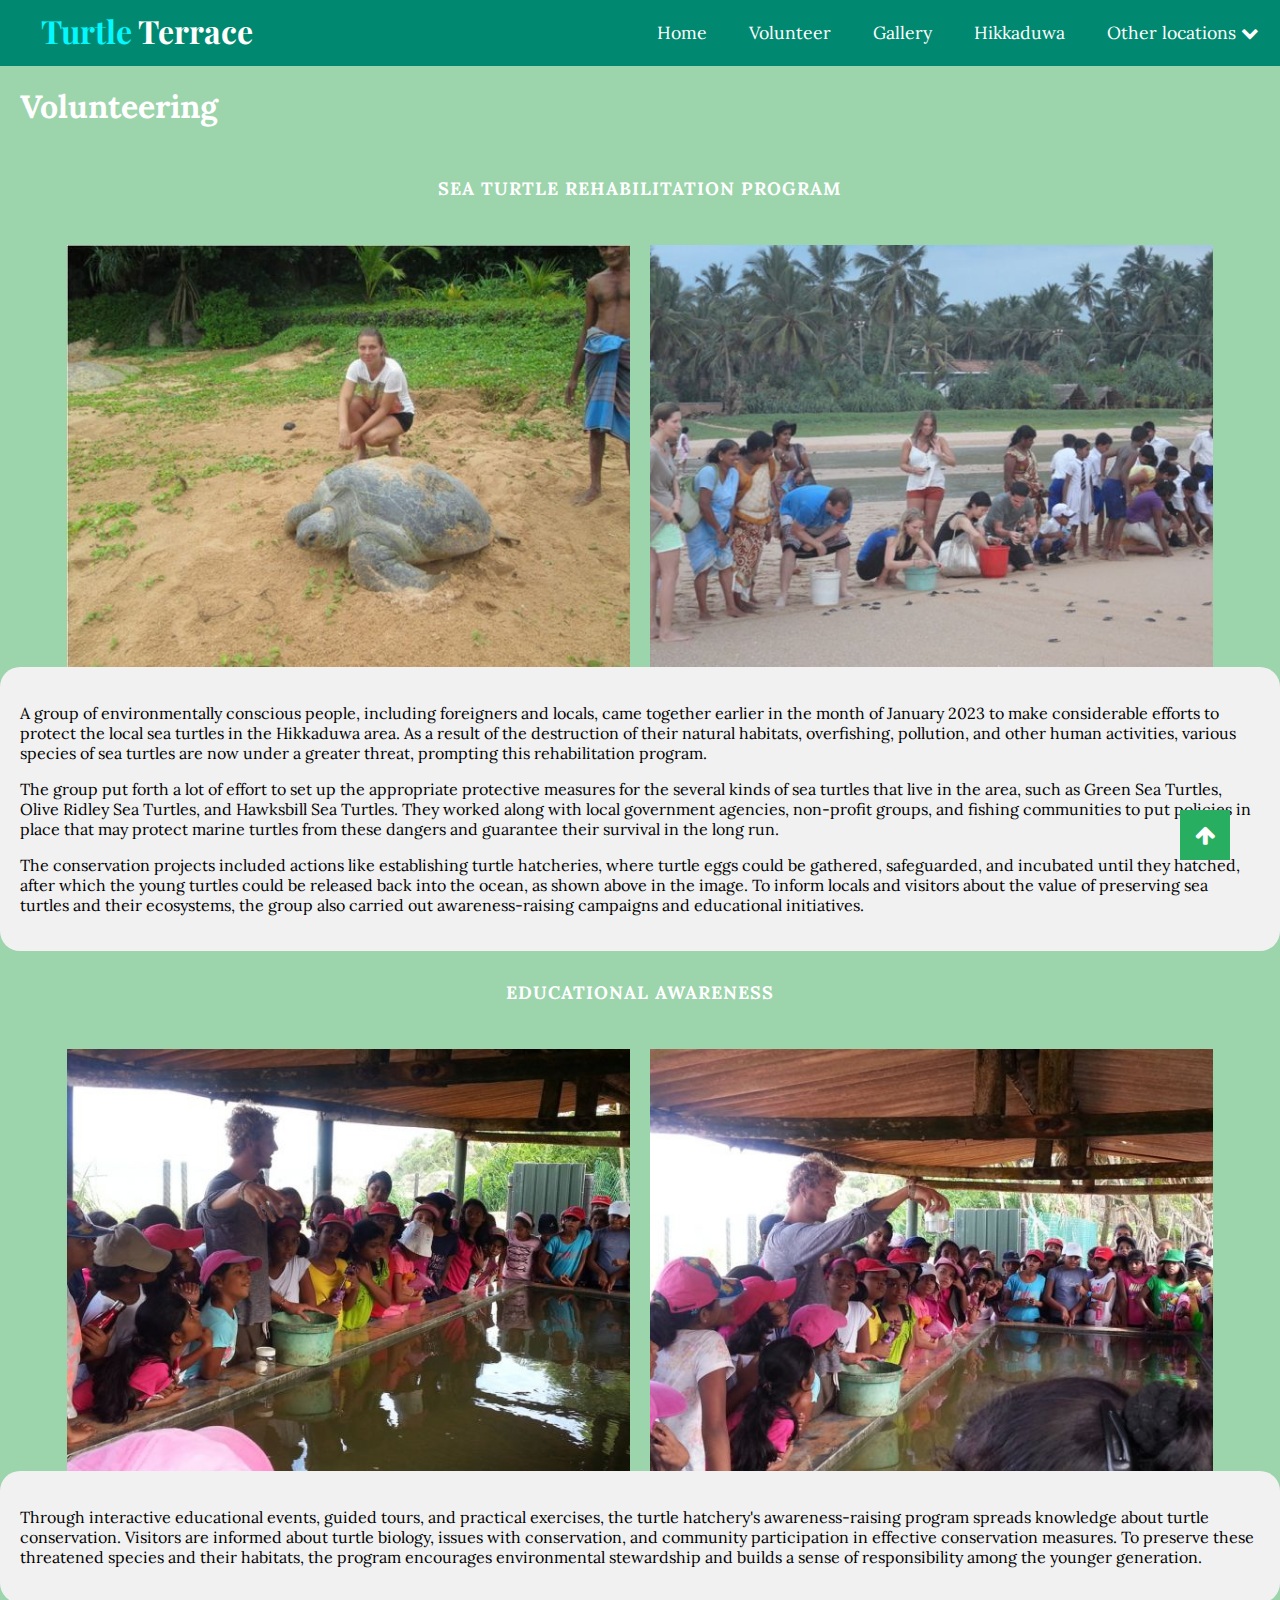
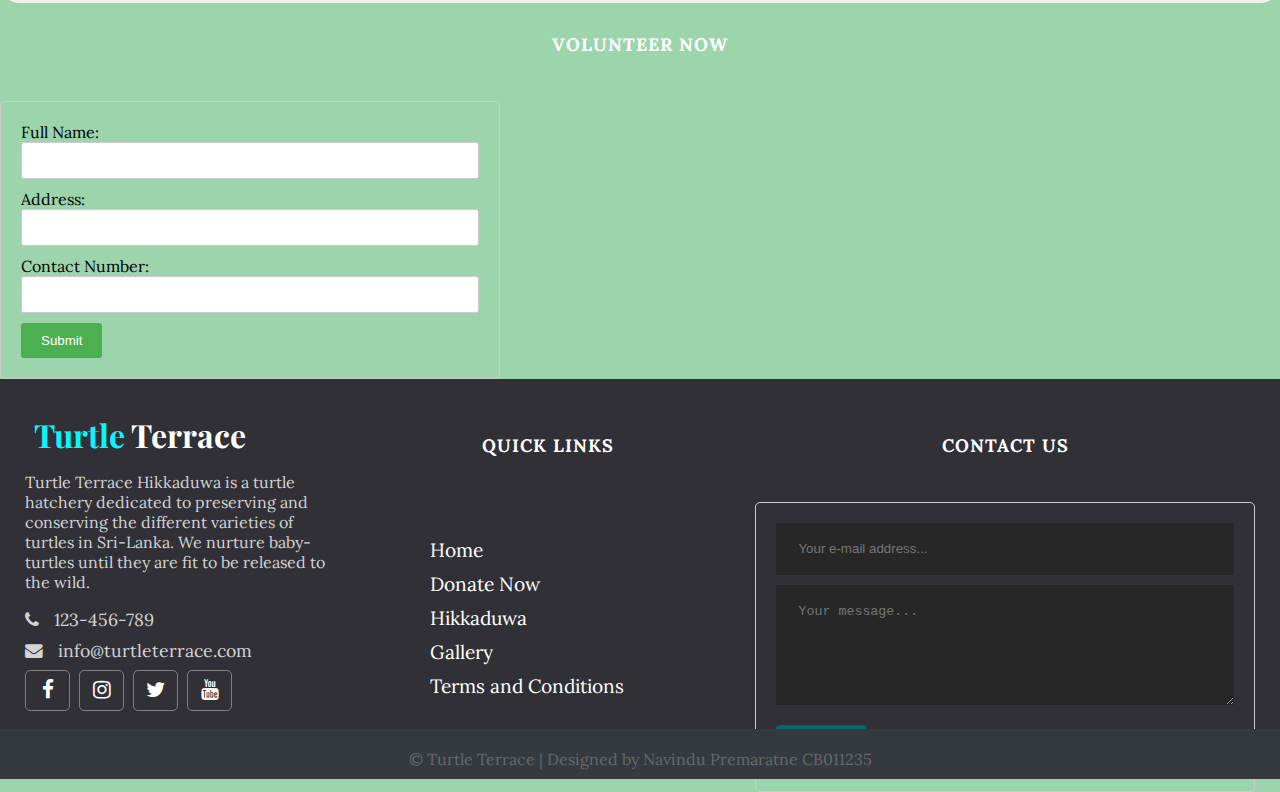
<file: volunteer.html>
<!DOCTYPE html>
<html lang="en">
    <head>
        <meta charset="UTF-8">
        <meta name="viewport" content="width=device-width, initial-scale=1.0">
        <meta http-equiv="X-UA-Compatible" content="ie=edge">

        <!--Font Awesome-->
        <link rel="stylesheet" href="https://cdnjs.cloudflare.com/ajax/libs/font-awesome/4.7.0/css/font-awesome.min.css">



        <!--Google Fonts-->
        <link rel="preconnect" href="https://fonts.googleapis.com">
        <link rel="preconnect" href="https://fonts.gstatic.com" crossorigin>
        <link href="https://fonts.googleapis.com/css2?family=Lora&family=Playfair+Display:ital,wght@1,600&display=swap" rel="stylesheet">

        <!--Custom styling-->
        <link rel="stylesheet" href="stylesvolunteer.css">

        <title>Turtle Terrace</title>
    </head>

    <body>
        <header>
            <div class="logo">
                <h1 class="logo-text"><span class="logspan">Turtle </span>Terrace</h1>
            </div>
            <input type="checkbox" id="menu-toggle" class="menu-toggle">
            <label for="menu-toggle" class="fa fa-bars menu-toggle"></label>
            <ul class="nav">
                <li>
                  <a href="index.html" class="active">Home</a></li>
                <li><a href="volunteer.html">Volunteer</a></li>
                <li><a href="gallery.html">Gallery</a></li>
                <li><a href="hikkaduwa_hatchery.html">Hikkaduwa</a></li>
                <li>
                    <a href="#">Other locations
                        <i class="fa fa-chevron-down"></i>
                    </a>
                    <ul>
                        <li><a href="bentota.html">Bentota</a></li>
                        <li><a href="Kosgodahatchery.html">Kosgoda</a></li>
                    </ul>
                </li>
            </ul>
        </header>

<br>
  <h1 id="heading">Volunteering</h1>
  
  <h2>Sea Turtle Rehabilitation Program</h2>
  <div class="image-container">
    <img src="images/flickr_cached_img_4a4271e4d53e86a80d814f0e9736f727_600x600.jpg" alt="Image 1">
    <img src="images/flickr_cached_img_84d8c8fab841de09683b3227f65e419a_600x600.jpg" alt="Image 2">
  </div>
  <div class="info-box">
    <span>
  <p>A group of environmentally conscious people, including foreigners and locals, came together earlier in the month of January 2023 to make considerable efforts to protect the local sea turtles in the Hikkaduwa area. As a result of the destruction of their natural habitats, overfishing, pollution, and other human activities, various species of sea turtles are now under a greater threat, prompting this rehabilitation program.</p>
  <p>The group put forth a lot of effort to set up the appropriate protective measures for the several kinds of sea turtles that live in the area, such as Green Sea Turtles, Olive Ridley Sea Turtles, and Hawksbill Sea Turtles.
  They worked along with local government agencies, non-profit groups, and fishing communities to put policies in place that may protect marine turtles from these dangers and guarantee their survival in the long run.</p>
<p>The conservation projects included actions like establishing turtle hatcheries, where turtle eggs could be gathered, safeguarded, and incubated until they hatched, after which the young turtles could be released back into the ocean, as shown above in the image. To inform locals and visitors about the value of preserving sea turtles and their ecosystems, the group also carried out awareness-raising campaigns and educational initiatives.</p>
</span>
</div>

<h2>Educational Awareness</h2>
<div class="image-container">
  <img src="images/flickr_cached_img_632971a5845b1ca8c2c6dfb8dc3af484_600x600.jpg" alt="Image 3">
  <img src="images/flickr_cached_img_ec335758b3e662d5290b7d3204297330_600x600.jpg" alt="Image 4">
</div>
<div class="info-box">
  <span>
<p>Through interactive educational events, guided tours, and practical exercises, the turtle hatchery's awareness-raising program spreads knowledge about turtle conservation. Visitors are informed about turtle biology, issues with conservation, and community participation in effective conservation measures. To preserve these threatened species and their habitats, the program encourages environmental stewardship and builds a sense of responsibility among the younger generation.</p>
<p></p>
</span>
</div>



<h2>Volunteer Now</h2>
    <form>
      <label for="fullname">Full Name:</label>
      <input type="text" id="fullname" name="fullname" required>
  
      <label for="address">Address:</label>
      <input type="text" id="address" name="address" required>
  
      <label for="contact">Contact Number:</label>
      <input type="tel" id="contact" name="contact" required>
  
      <input type="submit" value="Submit">
    </form>




<div class="page-wrapper">

</div>
<!-- //Page Wrapper-->

<a class="gotopbtn" href="#"><i class="fa fa-arrow-up"></i></a>
<div class="footer">
  <div class="footer-content">

      <div class="footer-section about">
          <h1 class="logo-text"><span>Turtle </span>Terrace</h1>
          <p>Turtle Terrace Hikkaduwa is a turtle hatchery dedicated to preserving and conserving the different varieties of turtles in Sri-Lanka. We nurture baby-turtles until they are fit to be released to the wild.</p>
          <div class="contact">
              <span><i class="fa fa-phone"></i> &nbsp; 123-456-789</span>
              <span><i class="fa fa-envelope"></i> &nbsp; info@turtleterrace.com</span>
          </div>
          <div class="socials">
              <a href="#"><i class="fa fa-facebook"></i></a>
              <a href="#"><i class="fa fa-instagram"></i></a>
              <a href="#"><i class="fa fa-twitter"></i></a>
              <a href="#"><i class="fa fa-youtube"></i></a>
          </div>
      </div>

      <div class="footer-section links">
          <h2>Quick Links</h2>
          <br>
          <ul>
              <a href="index.html">
                  <li>Home</li>
              </a>
              <a href="purchaseanddonate.html">
                  <li>Donate Now</li>
              </a>
              <a href="hikkaduwa_hatchery.html">
                  <li>Hikkaduwa</li>
              </a>
              <a href="gallery.html">
                  <li>Gallery</li>
              </a>
              <a href="https://www.termsfeed.com/live/51c25cc4-3500-4f50-b863-8812eb9edc41">
                  <li>Terms and Conditions</li>
              </a>
          </ul>
      </div>

      <div class="footer-section contact-form">
          <h2>Contact Us</h2>
          
          <form action="bentota.html" method="post">
              <input type="email" name="email" class="text-input contact-input" placeholder="Your e-mail address...">
              <textarea name="message" class="text-input contact-input" placeholder="Your message..."></textarea>
              <button type="submit" class="btn btn-big contact-btn">
                  <i class="fa fa-envelope"></i>
                  Send
              </button>
          </form>
      </div>
  </div>

  <div class="footer-bottom">
      &copy; Turtle Terrace | Designed by Navindu Premaratne CB011235
  </div>
</div>
  

<!--References come here only-->
</body>
  </html>
</file>
<file: stylesbentota.css>
/*New code starts from here*/
html{
  scroll-behavior: smooth;
}
*{
  box-sizing: border-box;
}
body{
  padding:0px;
  margin:0px;
  background: #8ee8a7;
  font-family: 'Lora', serif;
}
header{
  background: rgb(0, 137, 112);
  height:66px;
  position: relative;
  z-index: 1;
}


header *{
  color:white;

}

header .logo{
  float:left;
  height:inherit;
  margin-left: 2em;
}

.logo-text{
  margin:9px;
  font-family: 'Playfair Display', serif;
}

.logspan{
  color: #05f7ff;
  font-family: 'Playfair Display', serif;
}

header ul{
  float:right;
  margin:0px;
  padding:0px;
  list-style:none;
}

header ul li{
 float:left; 
 position: relative;
}

header ul li ul{
  position: absolute;
  top: 66px;
  right:0px;
  width:180px;
  display:none;
}

header ul li:hover ul{
  display:block;
}

header ul li ul li{
  width:100%;
}

header ul li ul li a{
padding:10px; 
background: white; 
color: #444;
}

header ul li ul li a:hover{
  background: #d5d6d6;
}
header ul li a{
  display: block;
  padding:21px;
  font-size:1.1em;
  text-decoration: none;
}

header ul li a:hover{
  background: #006669; 
  transition:0.5s;
}

header .menu-toggle {
  display:none;
}
header .menu-toggle:checked ~ .nav {
  max-height: 100em;
}

header .menu-toggle:checked ~ .nav ul {
  display: block;
}


/*MEDIA QUERIES*/
@media only screen and (max-width: 750px){
  header{
    position:relative;
  }
  header ul{
    width:100%;
    background: #0E94A0;
    max-height: 0px; /*extra two lines*/
    overflow:hidden;
  }
  header ul li{
    width: 100%;
  }
  header ul li ul{
    position:static;
    display:block;
    width: 100%;
  }
  header ul li ul li a{
    padding:10px;
    background:#0E94A0;
    color: white;
    padding-left: 50px;
  }
  header ul li ul li a:hover{
    background:#006669;
  }
  header .menu-toggle{
    display:block;
    position:absolute;
    right:20px;
    top:16px;
    font-size: 1.9em;
  }
  header .logo{
    margin-left: .5em;
  }
  header .menu-toggle {
    display: block;
    position: absolute;
    right: 20px;
    top: 16px;
    font-size: 1.9em;
  }

  .nav {
    width: 100%;
    background: #0E94A0;
    max-height: 0;
    overflow: hidden;
    transition: max-height 0.3s ease-in-out;
  }

  .nav ul {
    position: static;
    display: block;
    width: 100%;
  }

  .nav ul li a {
    padding: 10px;
    background: #0E94A0;
    color: white;
    padding-left: 50px;
  }

  .nav ul li a:hover {
    background: #006669;
  }
}

/*Footer*/


.page-wrapper{
  min-height:100%;
}

.page-wrapper a:hover{
  color: #006669;
}


  /*Footer*/
  .footer{
    background: #303036;
    color:#d3d3d3;
    height:400px;
    position:relative;
  }

  .footer .footer-content{
    height: 350px;
    display:flex;
  }

  .footer .footer-content .footer-section{
    flex:1;
    padding:25px;
  }

  .footer .footer-content h1,
  .footer .footer-content h2{
    color:white;
  }

  .footer .footer-content .about h1 span{
    color: #05f7ff;
  }

  .footer .footer-content .about .contact span{
    display: block;
    font-size: 1.1em;
    margin-bottom: 8px;
  }

  .footer .footer-content .about .socials a{
    border: 1px solid gray;
    width:45px;
    height:41px;
    padding-top:5px;
    margin-right: 5px;
    text-align: center;
    display: inline-block;
    font-size: 1.3em;
    border-radius: 5px;
    transition: all .3s;
    color:white;
  }


  .footer .footer-content .about .socials a:hover{
    border: 1px solid white;
    color:white;
    transition: all .4s;
  }

  .footer .footer-content .links ul a{
    display:block;
    margin-bottom:10px;
    font-size:1.2em;
    transition: all .3s;
    list-style-type: none;
    text-decoration: none;
    color:white;
  }

  .footer .footer-content .links ul a:hover{
    color:rgb(98, 219, 183);
    margin-left: 15px;
    transition: all .3s;
  }


  .footer .footer-content .contact-form .contact-input{
    background: #272727;
    color:#bebdbb;
    margin-bottom: 10px;
    line-height: 1.5rem;
    padding: .9rem 1.4rem;
    border:none;
    display: block;
    width: 100%;
  }

  .footer .footer-content .contact-form .contact-input:focus{
    background: #1a1a1a;
  }

  .footer .footer-content .contact-form textarea.contact-input {
    height: 120px;
  }

  .footer .footer-content .contact-form .contact-btn{
    margin-top: 10px;
  }

  .footer .footer-bottom{
    background: #343a40;
    color:#686868;
    height:50px;
    width:100%;
    text-align:center;
    position:absolute;
    bottom:0px;
    left:0px;
    padding-top: 20px;
  }

  .btn{
    padding: .5rem 1rem;
    background: #006669;
    color:white;
    border:1px solid transparent;
    border-radius: .25rem;
  }
  .btn-big{
    padding: .7rem 1.3rem;
    line-height: 1.3rem;
  }
  .btn:hover{
    color:white !important;
    background: #005255;
  }


/*Responsive*/
@media(max-width: 767px){
  .footer-col{
    width: 50%;
    margin-bottom: 30px;
  }
  @media(max-width: 574px){
    .footer-col{
      width: 100%;
      margin-bottom: 30px;
    }
  }
}

@media screen and (max-width: 768px) {
  .footer .footer-content {
    flex-wrap: wrap;
  }

  .footer .footer-content .footer-section {
    flex-basis: 100%;
    margin-bottom: 20px;
  }

  .footer .footer-content .contact-form textarea.contact-input {
    height: 80px;
  }
}


/*Go to top button*/
  .gotopbtn{
    position:fixed;
    width:50px;
    height:50px;
    background:#27ae60;
    bottom:40px;
    right:50px;
    text-decoration: none;
    text-align:center;
    line-height: 50px;
    color:white;
    font-size: 22px;
    z-index: 1;
  }










  /*Vision, Mission and Achievements part*/
.benttitle{
  color:#494848;
  font-family: 'Courgette', cursive;
  font-size: 1.5em;
  width:1200px;
  margin: 10px auto;
  text-align: center;
}
.bentservices{
  display: flex;
  justify-content: center;
  align-items: center;
  min-height: 350px;

}
.bentcard{
  height:350px;
  width:450px;
  padding:20px 35px;
  border-radius: 10px;
  background: #dff9fb;
  margin: 10px;
  overflow: hidden;
  position: relative;
  transition: all 0.3s cubic-bezier(0.02,0.01,0.47,1);
}
.bentcard .icon{
  font-size: 64px;
  display: block;
  text-align: center;
  color:#7ed6df;
  margin-top: 18px;
}

.bentcard h1{
  font-family: 'Raleway';
  text-align: center;
  color:#22a6b3;
  font-size: 22px;
}
.bentcard .bentbutton{
  background:#22a6b3;
  color:#c7ecee;
  border:none;
  border-radius: 5px;
  width:120px;
  padding:15px;
  margin-top: 25px;
  display: inline-block;
  font-family: 'Raleway';
  font-size: 16px;
  text-align: center;
}
#bentcard a{
  text-decoration: none;
}
.bentcard .bentcontent{
  font-size:14px;
  color:#535c68;
  line-height: 20px;
  font-family:'century gothic';
}
.bentcard:hover{
  color:#fff;
  border:none;
  box-shadow: 0 0 10px rgba(0,0,0,0.3);
  animation:rotate 0.7s ease-in-out both;
}
.bentcard:before,
.bentcard:after{
  content:'';
  background:#22a6b3;
  width:180px;
  height:180px;
  border-radius: 50%;
  opacity:0;
  position:absolute;
  right: 0;
  bottom:-80px;
  z-index: -1;
  transform: translate(100%, -25%) translate3d(0,0,0);
  transition: all 0.15s cubic-bezier(0.02,0.01,0.47,1);
}
.bentcard:hover:before,
.bentcard:hover:after{
  opacity:0.15;
}
.bentcard:hover:before{
  transform:translate3d(50%,0,0) scale(0.9);
}
.bentcard:hover:after{
  transform:translate(50%,0) scale(1.1);
}
/*animation*/
@keyframes rotate{
  0%{transform: rotate(0deg);}
  25%{transform: rotate(3deg);}
  50%{transform: rotate(-3deg);}
  75%{transform: rotate(1deg);}
  100%{transform: rotate(0deg);}
}

/*Responsive*/
@media(max-width: 900px){

  .benttitle{
    width:100%;
  }
  .benttitle h1{
    font-size: 28px;
  }
  .bentservices{
    flex-direction: column;
  }
}


/*About Us section*/
.bentsection{
  width:100%;
}
.bentsection .bentcontainer{
  width:80%;
  display: block;
  margin: 0px auto;
  padding:50px 0px;
}
.bentcontainer .benttitle{
  width:100%;
  text-align: center;
  margin-bottom: 50px;

}
.bentcontainer .benttitle h1{
  text-transform: uppercase;
  font-size: 35px;
  color:#669524;
}
.bentcontainer .benttitle h1::after{
  content:"";
  height:5px;
  width: 100px;
  background-color: #f2ff82;
  border-radius: 25px;
  display: block;
  margin: auto;
}
.bentcontent{
  float:right;
  width:55%;
  text-align: center;
}
.bentimage-section{
  float:left;
  width:40%;
}
.bentimage-section img{
  width:100%;
  height:auto;
  display: block;
  margin:auto; transition: 0.5s ease;
}
.bentimage-section:hover img{
  transform: scale(1.2);
}
.bentcontent .bentarticle h3{
  color:#a3a3a3;
  font-size: 22px;
}
.bentcontent .bentarticle p{
  margin-top: 20px;
  font-size: 18px;
  line-height: 1.5;
  color:#333;
}
.bentcontent .bentarticle .bentbutton{
  margin-top: 50px;
}
.bentcontent .bentarticle .bentbutton a{
  text-decoration: none;
  padding: 8px 25px;
  background-color: #88941e;
  border-radius: 40px;
  color:#fff;
  font-size: 18px;
  letter-spacing: 1.5px;
}
.bentcontent .bentarticle .bentbutton a:hover{
  color: #fff;
  background-color: #2349aa;
  transition: 1s ease;
}
.bentcontainer .bentsocial{
  width:100%;
  clear:both;
  margin-top: 50px;
  text-align: center;
  display: inline-block;
}
.bentcontainer .bentsocial i{
  color:#fff;
  font-size: 22px;
  height: 45px;
  border-radius: 50%;
  line-height: 45px;
  text-align: center;
  background-color: #f28f92;
  margin:0px 5px; 
  width: 45px
}
.bentcontainer .bentsocial i:hover{
  color:#fff;
  background-color: #88941e;
  transition: 1s ease;
  transform: rotate(360deg);
}
@media screen and (max-width:768px){
   .bentsection .bentcontainer{
    width:80%;
    display: block;
    margin:auto;
  }
  .bentcontent{
    float:none;
    width:100%;
    display:block;
    margin:auto;
  }

  .bentimage-section{
    float:none;
    width:100%;
    margin-top: 50px;
  }
  .bentimage-section img{
    width:100%;
    height:auto;
    display: block;
    margin: auto;
  }
  .bentcontainer .benttitle h1{
    text-align: center;
    font-size: 30px;
  }
  .bentcontainer .bentarticle .bentbutton{
    text-align:center;
  }
  .bentcontainer .bentarticle .bentbutton a{
    padding: 6px 15px;
    font-size: 16px;
  }
  .bentcontainer .bentsocial i{
    font-size: 19px;
    height:35px;
    width:35px;
    line-height: 35px;
  }
}


/*Latest news and developments part*/

.bentblog-section{
  width:100%;
}
.bentblog-section .bentsection-content{
  width:85%;
  margin:20px auto;
}
.bentblog-section .bentsection-content .benttitle2{
  width:60%;
  text-align: center;
  margin:auto;
}
.bentblog-section .bentsection-content .benttitle2 h2{
  font-size: 40px;
  color:#23d25d;
  text-transform: uppercase;
  -webkit-text-stroke: 0.3px black;
}
.bentblog-section .bentsection-content .benttitle2 p{
  font-size: 18px;
  color:#6a6a6a;
  margin-top: 20px;
}
.bentblog-section .bentsection-content .bentcards2{
  display:grid;
  grid-template-columns: repeat(3, 1fr);
  grid-gap: 50px;
  margin:25px auto;
}
.bentblog-section .bentsection-content .bentcards2 .bentcards3{
  width:100%;
  background-color: #f7f7f7;
  position: relative;
}
.bentblog-section .bentsection-content .bentcards2 .bentcards3 img{
  width:100%;
  height: auto;
}
.bentblog-section .bentsection-content .bentcards2 .bentcards3 .bentarticle2{
  padding:15px 20px;
}

.bentblog-section .bentsection-content .bentcards2 .bentcards3 .bentarticle2 h4{
  font-size: 24px;
  color:#4a4a4a;
}
.bentblog-section .bentsection-content .bentcards2 .bentcards3 .bentarticle2 p{
  font-size: 16px;
  margin:10px 0px;
  color:#6a6a6a;
}
.bentblog-section .bentsection-content .bentcards2 .bentcards3 a{
  text-decoration: none;
  display: inline-block;
  background-color: #25c5c5;
  padding:8px 15px;
  margin-left: 20px;
  color:#fff;
  margin-bottom: 20px;
}
.bentblog-section .bentsection-content .bentcards2 .bentcards3 .bentposted-date p{
  font-weight: 600;
  position: absolute;
  top: 0;
  left: 0;
  display: inline-block;
  background-color: #25c5c5;
  padding:6px 15px;
}

/*Responsive for news and developments part*/
@media screen and (max-width: 992px){
  .bentblog-section .bentsection-content .bentcards2{
    grid-template-columns: repeat(2, 1fr);
  }
}
@media screen and (max-width: 768px){
  .bentblog-section .bentsection-content .bentcards2{
    grid-template-columns: 1fr;
  }
}
/**/
</file>
<file: styleskosgoda.css>
/*New code starts from here*/
html{
  scroll-behavior: smooth;
}
  *{
    box-sizing: border-box;
  }
  body{
    padding:0px;
    margin:0px;
    background: #9cd4ac;
    font-family: 'Lora', serif;
  }
  header{
    background: rgb(0, 137, 112);
    height:66px;
    position: relative;
    z-index: 1;
  }
  
  
  header *{
    color:white;
  
  }
  
  header .logo{
    float:left;
    height:inherit;
    margin-left: 2em;
  }
  
  .logo-text{
    margin:9px;
    font-family: 'Playfair Display', serif;
  }
  
  .logspan{
    color: #05f7ff;
    font-family: 'Playfair Display', serif;
  }
  
  header ul{
    float:right;
    margin:0px;
    padding:0px;
    list-style:none;
  }
  
  header ul li{
   float:left; 
   position: relative;
  }
  
  header ul li ul{
    position: absolute;
    top: 66px;
    right:0px;
    width:180px;
    display:none;
  }
  
  header ul li:hover ul{
    display:block;
  }
  
  header ul li ul li{
    width:100%;
  }
  
  header ul li ul li a{
  padding:10px; 
  background: white; 
  color: #444;
  }
  
  header ul li ul li a:hover{
    background: #d5d6d6;
  }
  header ul li a{
    display: block;
    padding:21px;
    font-size:1.1em;
    text-decoration: none;
  }
  
  header ul li a:hover{
    background: #006669; 
    transition:0.5s;
  }
  
  header .menu-toggle {
    display:none;
  }
  header .menu-toggle:checked ~ .nav {
    max-height: 100em;
  }
  
  header .menu-toggle:checked ~ .nav ul {
    display: block;
  }
  
  
  /*MEDIA QUERIES*/
  @media only screen and (max-width: 750px){
    header{
      position:relative;
    }
    header ul{
      width:100%;
      background: #0E94A0;
      max-height: 0px; /*extra two lines*/
      overflow:hidden;
    }
    header ul li{
      width: 100%;
    }
    header ul li ul{
      position:static;
      display:block;
      width: 100%;
    }
    header ul li ul li a{
      padding:10px;
      background:#0E94A0;
      color: white;
      padding-left: 50px;
    }
    header ul li ul li a:hover{
      background:#006669;
    }
    header .menu-toggle{
      display:block;
      position:absolute;
      right:20px;
      top:16px;
      font-size: 1.9em;
    }
    header .logo{
      margin-left: .5em;
    }
    header .menu-toggle {
      display: block;
      position: absolute;
      right: 20px;
      top: 16px;
      font-size: 1.9em;
    }
  
    .nav {
      width: 100%;
      background: #0E94A0;
      max-height: 0;
      overflow: hidden;
      transition: max-height 0.3s ease-in-out;
    }
  
    .nav ul {
      position: static;
      display: block;
      width: 100%;
    }
  
    .nav ul li a {
      padding: 10px;
      background: #0E94A0;
      color: white;
      padding-left: 50px;
    }
  
    .nav ul li a:hover {
      background: #006669;
    }
  }
  



/*Footer*/


.page-wrapper{
  min-height:100%;
}

.page-wrapper a:hover{
  color: #006669;
}


  /*Footer*/
  .footer{
    background: #303036;
    color:#d3d3d3;
    height:400px;
    position:relative;
  }

  .footer .footer-content{
    height: 350px;
    display:flex;
  }

  .footer .footer-content .footer-section{
    flex:1;
    padding:25px;
  }

  .footer .footer-content h1,
  .footer .footer-content h2{
    color:white;
  }

  .footer .footer-content .about h1 span{
    color: #05f7ff;
  }

  .footer .footer-content .about .contact span{
    display: block;
    font-size: 1.1em;
    margin-bottom: 8px;
  }

  .footer .footer-content .about .socials a{
    border: 1px solid gray;
    width:45px;
    height:41px;
    padding-top:5px;
    margin-right: 5px;
    text-align: center;
    display: inline-block;
    font-size: 1.3em;
    border-radius: 5px;
    transition: all .3s;
    color:white;
  }


  .footer .footer-content .about .socials a:hover{
    border: 1px solid white;
    color:white;
    transition: all .4s;
  }

  .footer .footer-content .links ul a{
    display:block;
    margin-bottom:10px;
    font-size:1.2em;
    transition: all .3s;
    list-style-type: none;
    text-decoration: none;
    color:white;
  }

  .footer .footer-content .links ul a:hover{
    color:rgb(98, 219, 183);
    margin-left: 15px;
    transition: all .3s;
  }


  .footer .footer-content .contact-form .contact-input{
    background: #272727;
    color:#bebdbb;
    margin-bottom: 10px;
    line-height: 1.5rem;
    padding: .9rem 1.4rem;
    border:none;
    display: block;
    width: 100%;
  }

  .footer .footer-content .contact-form .contact-input:focus{
    background: #1a1a1a;
  }

  .footer .footer-content .contact-form textarea.contact-input {
    height: 120px;
  }

  .footer .footer-content .contact-form .contact-btn{
    margin-top: 10px;
  }

  .footer .footer-bottom{
    background: #343a40;
    color:#686868;
    height:50px;
    width:100%;
    text-align:center;
    position:absolute;
    bottom:0px;
    left:0px;
    padding-top: 20px;
  }

  .btn{
    padding: .5rem 1rem;
    background: #006669;
    color:white;
    border:1px solid transparent;
    border-radius: .25rem;
  }
  .btn-big{
    padding: .7rem 1.3rem;
    line-height: 1.3rem;
  }
  .btn:hover{
    color:white !important;
    background: #005255;
  }


/*Responsive*/
@media(max-width: 767px){
  .footer-col{
    width: 50%;
    margin-bottom: 30px;
  }
  @media(max-width: 574px){
    .footer-col{
      width: 100%;
      margin-bottom: 30px;
    }
  }
}



@media screen and (max-width: 768px) {
  .footer .footer-content {
    flex-wrap: wrap;
  }

  .footer .footer-content .footer-section {
    flex-basis: 100%;
    margin-bottom: 20px;
  }

  .footer .footer-content .contact-form textarea.contact-input {
    height: 80px;
  }
}


/*Go to top button*/
    .gotopbtn{
      position:fixed;
      width:50px;
      height:50px;
      background:#27ae60;
      bottom:40px;
      right:50px;
      text-decoration: none;
      text-align:center;
      line-height: 50px;
      color:white;
      font-size: 22px;
      z-index: 1;
    }



/*Vision, Mission and Achievements part*/
.title{
  color:#494848;
  font-family: 'Raleway';
  font-size: 1.5em;
  width:1200px;
  margin: 10px auto;
  text-align: center;
}
.services{
  display: flex;
  justify-content: center;
  align-items: center;
  min-height: 350px;

}
.card{
  height:350px;
  width:450px;
  padding:20px 35px;
  border-radius: 10px;
  background: #dff9fb;
  margin: 10px;
  overflow: hidden;
  position: relative;
  transition: all 0.3s cubic-bezier(0.02,0.01,0.47,1);
}
.card .icon{
  font-size: 64px;
  display: block;
  text-align: center;
  color:#246a36;
  margin-top: 18px;
}

.card h1{
  font-family: 'Raleway';
  text-align: center;
  color:#246a36;
  font-size: 22px;
}
.card .button{
  background:#29a842;
  color:#c7ecee;
  border:none;
  border-radius: 5px;
  width:120px;
  padding:15px;
  margin-top: 25px;
  display: inline-block;
  font-family: 'Raleway';
  font-size: 16px;
  text-align: center;
}
#card a{
  text-decoration: none;
}
.card .content{
  font-size:14px;
  color:#535c68;
  line-height: 20px;
  font-family:'century gothic';
}
.card:hover{
  color:#fff;
  border:none;
  box-shadow: 0 0 10px rgba(0,0,0,0.3);
  animation:rotate 0.7s ease-in-out both;
}
.card:before,
.card:after{
  content:'';
  background:#29a842;
  width:180px;
  height:180px;
  border-radius: 50%;
  opacity:0;
  position:absolute;
  right: 0;
  bottom:-80px;
  z-index: -1;
  transform: translate(100%, -25%) translate3d(0,0,0);
  transition: all 0.15s cubic-bezier(0.02,0.01,0.47,1);
}
.card:hover:before,
.card:hover:after{
  opacity:0.15;
}
.card:hover:before{
  transform:translate3d(50%,0,0) scale(0.9);
}
.card:hover:after{
  transform:translate(50%,0) scale(1.1);
}
/*animation*/
@keyframes rotate{
  0%{transform: rotate(0deg);}
  25%{transform: rotate(3deg);}
  50%{transform: rotate(-3deg);}
  75%{transform: rotate(1deg);}
  100%{transform: rotate(0deg);}
}

/*Responsive*/
@media(max-width: 900px){

  .title{
    width:100%;
  }
  .title h1{
    font-size: 28px;
  }
  .services{
    flex-direction: column;
  }
}


/*About Us section*/
.kossection{
  width:100%;
}
.kossection .koscontainer{
  width:80%;
  display: block;
  margin: 0px auto;
  padding:50px 0px;
}
.koscontainer .kostitle{
  width:100%;
  text-align: center;
  margin-bottom: 50px;

}
.koscontainer .kostitle h1{
  text-transform: uppercase;
  font-size: 35px;
  color:#669524;
}
.koscontainer .kostitle h1::after{
  content:"";
  height:5px;
  width: 100px;
  background-color: #f2ff82;
  border-radius: 25px;
  display: block;
  margin: auto;
}
.koscontent{
  float:left;
  width:55%;
}
.kosimage-section{
  float:right;
  width:40%;
}
.kosimage-section img{
  width:100%;
  height:auto;
}
.koscontent .kosarticle h3{
  color:#a3a3a3;
  font-size: 22px;
}
.koscontent .kosarticle p{
  margin-top: 20px;
  font-size: 18px;
  line-height: 1.5;
  color:#333;
}
.koscontent .kosarticle .kosbutton{
  margin-top: 50px;
}
.koscontent .kosarticle .kosbutton a{
  text-decoration: none;
  padding: 8px 25px;
  background-color: #88941e;
  border-radius: 40px;
  color:#fff;
  font-size: 18px;
  letter-spacing: 1.5px;
}
.koscontent .kosarticle .kosbutton a:hover{
  color: #fff;
  background-color: #f28f92;
  transition: 1s ease;
}
.koscontainer .kossocial{
  width:100%;
  clear:both;
  margin-top: 50px;
  text-align: center;
  display: inline-block;
}
.koscontainer .kossocial i{
  color:#fff;
  font-size: 22px;
  height: 45px;
  border-radius: 50%;
  line-height: 45px;
  text-align: center;
  background-color: #f28f92;
  margin:0px 5px; 
  width: 45px
}
.koscontainer .kossocial i:hover{
  color:#fff;
  background-color: #88941e;
  transition: 1s ease;
  transform: rotate(360deg);
}
@media screen and (max-width:768px){
   .kossection .koscontainer{
    width:80%;
    display: block;
    margin:auto;
  }
  .koscontent{
    float:none;
    width:100%;
    display:block;
    margin:auto;
  }

  .kosimage-section{
    float:none;
    width:100%;
    margin-top: 50px;
  }
  .kosimage-section img{
    width:100%;
    height:auto;
    display: block;
    margin: auto;
  }
  .koscontainer .kostitle h1{
    text-align: center;
    font-size: 30px;
  }
  .koscontainer .kosarticle .kosbutton{
    text-align:center;
  }
  .koscontainer .kosarticle .kosbutton a{
    padding: 6px 15px;
    font-size: 16px;
  }
  .koscontainer .kossocial i{
    font-size: 19px;
    height:35px;
    width:35px;
    line-height: 35px;
  }
}


/*Latest news and developments parts*/

.blog-section{
  width:100%;
}
.blog-section .section-content{
  width:85%;
  margin:20px auto;
}
.blog-section .section-content .title2{
  width:60%;
  text-align: center;
  margin:auto;
}
.blog-section .section-content .title2 h2{
  font-size: 40px;
  color:#23d25d;
  text-transform: uppercase;
}
.blog-section .section-content .title2 p{
  font-size: 18px;
  color:#6a6a6a;
  margin-top: 20px;
}
.blog-section .section-content .cards2{
  display:grid;
  grid-template-columns: repeat(3, 1fr);
  grid-gap: 50px;
  margin:25px auto;
}
.blog-section .section-content .cards2 .cards3{
  width:100%;
  background-color: #f7f7f7;
  position: relative;
}
.blog-section .section-content .cards2 .cards3 img{
  width:100%;
  height: auto;
}
.blog-section .section-content .cards2 .cards3 .article2{
  padding:15px 20px;
}

.blog-section .section-content .cards2 .cards3 .article2 h4{
  font-size: 24px;
  color:#4a4a4a;
}
.blog-section .section-content .cards2 .cards3 .article2 p{
  font-size: 16px;
  margin:10px 0px;
  color:#6a6a6a;
}
.blog-section .section-content .cards2 .cards3 a{
  text-decoration: none;
  display: inline-block;
  background-color: #25c5c5;
  padding:8px 15px;
  margin-left: 20px;
  color:#fff;
  margin-bottom: 20px;
}
.blog-section .section-content .cards2 .cards3 .posted-date p{
  font-weight: 600;
  position: absolute;
  top: 0;
  left: 0;
  display: inline-block;
  background-color: #25c5c5;
  padding:6px 15px;
}

/*Responsive for news and developments part*/
@media screen and (max-width: 992px){
  .blog-section .section-content .cards2{
    grid-template-columns: repeat(2, 1fr);
  }
}
@media screen and (max-width: 768px){
  .blog-section .section-content .cards2{
    grid-template-columns: 1fr;
  }
}
</file>
<file: stylespanddonate.css>
html {
  scroll-behavior: smooth;
}
*{
  box-sizing: border-box;
}
body{
  padding:0px;
  margin:0px;
  background: #9cd4ac;
  font-family: 'Lora', serif;
}
header{
  background: rgb(0, 137, 112);
  height:66px;
  position: relative;
  z-index: 1;
}


header *{
  color:white;

}

header .logo{
  float:left;
  height:inherit;
  margin-left: 2em;
}

.logo-text{
  margin:9px;
  font-family: 'Playfair Display', serif;
}

.logspan{
  color: #05f7ff;
  font-family: 'Playfair Display', serif;
}

header ul{
  float:right;
  margin:0px;
  padding:0px;
  list-style:none;
}

header ul li{
 float:left; 
 position: relative;
}

header ul li ul{
  position: absolute;
  top: 66px;
  right:0px;
  width:180px;
  display:none;
}

header ul li:hover ul{
  display:block;
}

header ul li ul li{
  width:100%;
}

header ul li ul li a{
padding:10px; 
background: white; 
color: #444;
}

header ul li ul li a:hover{
  background: #d5d6d6;
}
header ul li a{
  display: block;
  padding:21px;
  font-size:1.1em;
  text-decoration: none;
}

header ul li a:hover{
  background: #006669; 
  transition:0.5s;
}

header .menu-toggle {
  display:none;
}
header .menu-toggle:checked ~ .nav {
  max-height: 100em;
}

header .menu-toggle:checked ~ .nav ul {
  display: block;
}


/*MEDIA QUERIES*/
@media only screen and (max-width: 750px){
  header{
    position:relative;
  }
  header ul{
    width:100%;
    background: #0E94A0;
    max-height: 0px; /*extra two lines*/
    overflow:hidden;
  }
  header ul li{
    width: 100%;
  }
  header ul li ul{
    position:static;
    display:block;
    width: 100%;
  }
  header ul li ul li a{
    padding:10px;
    background:#0E94A0;
    color: white;
    padding-left: 50px;
  }
  header ul li ul li a:hover{
    background:#006669;
  }
  header .menu-toggle{
    display:block;
    position:absolute;
    right:20px;
    top:16px;
    font-size: 1.9em;
  }
  header .logo{
    margin-left: .5em;
  }
  header .menu-toggle {
    display: block;
    position: absolute;
    right: 20px;
    top: 16px;
    font-size: 1.9em;
  }

  .nav {
    width: 100%;
    background: #0E94A0;
    max-height: 0;
    overflow: hidden;
    transition: max-height 0.3s ease-in-out;
  }

  .nav ul {
    position: static;
    display: block;
    width: 100%;
  }

  .nav ul li a {
    padding: 10px;
    background: #0E94A0;
    color: white;
    padding-left: 50px;
  }

  .nav ul li a:hover {
    background: #006669;
  }
}

/**************  background cover image  ***************/
.cover {
  width: 100%;
  height: 92vh;
  background: linear-gradient(rgba(0, 0, 0, 0.8),rgba(0, 0, 0, 0.6));
  z-index: -200; 
  color: white;
  background-repeat: no-repeat;
  background-size: cover;
}
.background-image {
  position: absolute;
  top: 0;
  left: 0;
  width: 100%;
  height: 100%;
  object-fit: cover;
  z-index: -1;
}
.cover .information {
  align-items: center;
  max-width: 1000px ;    
  margin: 0 auto;
  padding-top: 10%;
}
.information h3 {
  font-size: 18px;
  letter-spacing: 3px;
  font-weight: 300;
}
.information h3 span {
  float: right;
  font-size: 16px;
  color: rgba(255, 255, 255, 0.8);
}
.information h2 {
  font-size: 40px;
}
.information h1 span{
  font-size: 110px;
  line-height: 120px;
  color: rgb(1, 161, 1);
  letter-spacing: 10px;
}
.information a {
  display: block;
  max-width: 350px;
  margin: 0 auto;
}
.infobutton{
  padding: 8px 80px;
  cursor: pointer;
  letter-spacing: 5px;
  background: linear-gradient(to right, transparent 50%, rgb(1, 161, 1) 50%);
  background-size: 200%;
  background-position: left;
  transition: .3s;
  border: 2px solid white;
  color: white;
  margin: 40px 0 -50%;
  width: 75%;
}
.infobutton:hover {
  background-position: right;
  color: white;
}

@media only screen and (max-width : 700px ){

  .cover .information {
      align-items: center;
      max-width: 1000px ;    
      margin: 0 auto;
      padding-top: 30%;
  }
  .information h3 {
      font-size: 14px;
      letter-spacing: 3px;
      font-weight: 300;
  }
  .information h3 span {
      float: none;
      font-size: 16px;
      color: rgba(255, 255, 255, 0.8);
  }
  .information h2 {
      font-size: 30px;
  }
  .information h1 span{
      font-size: 70px;
      line-height: 120px;
      color: rgb(1, 161, 1);
      letter-spacing: 10px;
  }

}

/* *******************************   About us  **************************************** */
.about{
  width: 100%;
  display: flex;
  background-color:#F8F9FA;
  padding-top: 80px;
}
/* About image */
.about .imgcontanner{
  width: 50%;
  position: relative;
  
}
.about .imgcontanner .aboutimg {
  position: absolute;
  background: url('/images/pexels-inna-rabotyagina-8018592\(3\).jpg');
  background-repeat: no-repeat;
  background-position: center;
  background-size: cover;
  width: 100%;
  height: 550px;
  top: 80px;
  left: 10%;
}

/* about content */
.about .aboutcontent {
  width: 50%;
  padding: 80px 10% 80px 16%;
  color: white;
  background-color: rgb(1, 99, 1);
}
.aboutcontent h5 {
  letter-spacing: 2px;
  font-weight: 600;
  margin-bottom: 10px;
}
.aboutcontent h1 {
  font-weight: 600;
  font-size: 50px;
  padding-bottom: 20px;
}
.aboutcontent p {
  padding-bottom: 30px;
  line-height: 25px;
}

/* donate button  */
.aboutcontent a {
  color: white;
  text-decoration: none;
  background-color: transparent;
  padding: 8px 40px;
  background: linear-gradient(to right, transparent 50%, rgb(1, 161, 1) 50%);
  background-size: 200%;
  background-position: left;
  transition: .3s;
  border: 2px solid white;
  letter-spacing: 2px;
  font-size: 14px;
}
.aboutcontent a:hover {
  background-position: right;
}
@media only screen and (max-width : 700px ) {

  /* *******************************   About us  **************************************** */
  .about{
      width: 100%;
      display: block;
      background-color:#F8F9FA;
      padding-top: 0px;

  }
  /* About image */
  .about .imgcontanner{
      width: 100%;
      padding:3%;
      padding-bottom: 50px;
      box-sizing: border-box;

  }
  .about .imgcontanner .aboutimg {
      position:relative;
      width: 100%;
      height: 450px;
      top: 0px;
      left: 0%;
      display: none;
  }

  /* about content */
  .about .aboutcontent {
      width: 100%;
      padding: 65px 4%;
      box-sizing: border-box;
  }
  .aboutcontent h5 {
      margin-bottom: 10px;
  }
  .aboutcontent h1 {
      font-size: 30px;
  }
}

/* ************************************  Service  ************************** */
.service{
  width: 100%;
  padding: 100px 0;
  background-color: #F8F9FA;
  text-align: center;
  box-sizing: border-box;
}
.service h5{
  color: rgb(1, 99, 1);
  letter-spacing: 2px;
  font-weight: 600;
}
.service h1 {
  font-size: 40px;
  font-weight: 600;
  padding-top: 10px;
}

/* details service */
.service .details {
  width: 75%;
  display: flex;
  margin: 0 auto;
  padding-top: 60px;
}
.details .info {
  padding: 0 15px;
}
.details .info .logo {
  padding: 34px;
  width:45px;
  margin: 0 auto;
  background-color: rgb(1, 161, 1);
  border-radius: 500px;
  color: white;
  font-size: 30px;
}
.details .info #head {
  padding: 20px 0 10px;
  color: black;
  font-weight: 500;
}

@media only screen and (max-width : 700px ) {

  /* ************************************  Service  ************************** */
  .service{
      padding: 70px 0;
  }
  .service h1 {
      font-size: 30px;
  }
  /* details service */
  .service .details {
      width: 100%;
      display: block;
      padding-top: 25px;   
  }
  .details .info {
      padding: 0 15px 25px;
  }
  .details .info .logo2 {
      padding: 34px;
      width:45px;
  }
}


/* ***************************************  Counter ************************** */
.contercontent {
  width: 100%;
  box-sizing: border-box;
  display: flex;
  background-color:aliceblue;
}
.counterbox {
  width: 100%;
  height: 250px;
}
.contercontent .one {
  background-color: rgb(1, 99, 1);
}
.counterbox .information {
  width: 50%;
  height: 100%;
  margin: 0 auto;
  padding-top: 20px;
  display: flex;
  align-items: center;
}
.information .number p {
  font-size: 50px;
  color: rgb(1, 161, 1);
  padding-right: 10px;
}
.information .text p{
  color: rgba(0, 0, 0, 0.7);
  font-size: 20px;
  font-weight: 400;
}


@media only screen and (max-width : 700px ) {

  /* ******************************   Counter  *********************** */
  .contercontent {
      display: block;
  }
  .counterbox {
      height: 150px;
  }

}


/*Footer*/
.footer{
  background: #303036;
  color:#d3d3d3;
  height:400px;
  position:relative;
}

.footer .footer-content{
  height: 350px;
  display:flex;
}

.footer .footer-content .footer-section{
  flex:1;
  padding:25px;
}

.footer .footer-content h1,
.footer .footer-content h2{
  color:white;
}

.footer .footer-content .desc h1 span{
  color: #05f7ff;
}

.footer .footer-content .desc .contact span{
  display: block;
  font-size: 1.1em;
  margin-bottom: 8px;
}

.footer .footer-content .desc .socials a{
  border: 1px solid gray;
  width:45px;
  height:41px;
  padding-top:5px;
  margin-right: 5px;
  text-align: center;
  display: inline-block;
  font-size: 1.3em;
  border-radius: 5px;
  transition: all .3s;
  color:white;
}


.footer .footer-content .desc .socials a:hover{
  border: 1px solid white;
  color:white;
  transition: all .4s;
}

.footer .footer-content .links ul a{
  display:block;
  margin-bottom:10px;
  font-size:1.2em;
  transition: all .3s;
  list-style-type: none;
  text-decoration: none;
  color:white;
}

.footer .footer-content .links ul a:hover{
  color:rgb(98, 219, 183);
  margin-left: 15px;
  transition: all .3s;
}


.footer .footer-content .contact-form .contact-input{
  background: #272727;
  color:#bebdbb;
  margin-bottom: 10px;
  line-height: 1.5rem;
  padding: .9rem 1.4rem;
  border:none;
  display: block;
  width: 100%;
}

.footer .footer-content .contact-form .contact-input:focus{
  background: #1a1a1a;
}

.footer .footer-content .contact-form textarea.contact-input {
  height: 120px;
}

.footer .footer-content .contact-form .contact-btn{
  margin-top: 10px;
}

.footer .footer-bottom{
  background: #343a40;
  color:#686868;
  height:50px;
  width:100%;
  text-align:center;
  position:absolute;
  bottom:0px;
  left:0px;
  padding-top: 20px;
}

.btn{
  padding: .5rem 1rem;
  background: #006669;
  color:white;
  border:1px solid transparent;
  border-radius: .25rem;
}
.btn-big{
  padding: .7rem 1.3rem;
  line-height: 1.3rem;
}
.btn:hover{
  color:white !important;
  background: #005255;
}


/*Responsive*/
@media(max-width: 767px){
.footer-col{
  width: 50%;
  margin-bottom: 30px;
}
@media(max-width: 574px){
  .footer-col{
    width: 100%;
    margin-bottom: 30px;
  }
}
}


@media screen and (max-width: 768px) {
  .footer .footer-content {
    flex-wrap: wrap;
  }

  .footer .footer-content .footer-section {
    flex-basis: 100%;
    margin-bottom: 20px;
  }

  .footer .footer-content .contact-form textarea.contact-input {
    height: 80px;
  }
}



/*Billing address information and payment details*/

@import url('https://fonts.googleapis.com/css2?family=Poppins:wght@100;300;400;500;600&display=swap');



.container{
display: flex;
justify-content: center;
align-items: center;
padding:25px;
min-height: 100vh;
box-shadow: #000000;
}

.container form{
padding:20px;
width:1300px;
background: #fff;
box-shadow: 0 5px 10px rgba(0,0,0,.1);
}

.container form .row{
display: flex;
flex-wrap: wrap;
gap:15px;
}

.container form .row .col{
flex:1 1 250px;
}

.container form .row .col .title{
font-size: 20px;
color:#333;
padding-bottom: 5px;
text-transform: uppercase;
}

.container form .row .col .inputBox{
margin:15px 0;
}

.container form .row .col .inputBox span{
margin-bottom: 10px;
display: block;
}

.container form .row .col .inputBox input{
width: 100%;
border:1px solid #ccc;
padding:10px 15px;
font-size: 15px;
text-transform: none;
}

.container form .row .col .inputBox input:focus{
border:1px solid #4df6a4;
}

.container form .row .col .flex{
display: flex;
gap:15px;
}

.container form .row .col .flex .inputBox{
margin-top: 5px;
}

.container form .row .col .inputBox img{
height: 34px;
margin-top: 5px;
filter: drop-shadow(0 0 1px #25ce84);
}

.container form .submit-btn{
width: 100%;
padding:12px;
font-size: 17px;
background: #27ae60;
color:#fff;
margin-top: 5px;
cursor: pointer;
}

.container form .submit-btn:hover{
background: #2ecc71;
}

  .checkbox-group {
      display: flex;
      align-items: center;
  }

  .checkbox-group label {
      margin-right: 10px;
  }
.container h2{
  font-size: 50px;
  color:#000;
  margin-bottom: 25px;
  position: relative;
}


/*Merchandise Part*/
h3{
  text-align: center;
  font-size: 30px;
  margin:0;
  padding-top: 10px;
  font-family: 'EB Garamond', serif;
}
a{
  text-decoration: none;
}
.gallery{
  display:flex;
  flex-wrap: wrap;
  width: 100%;
  justify-content: center;
  align-items: center;
  margin:50px 0;
}
.content{
  width:20%;
  margin:15px;
  box-sizing: border-box;
  float: left;
  text-align: center;
  border-radius: 20px;
  cursor: pointer;
  padding-top: 10px;
  box-shadow: 0 14px 28px rgba(0,0,0,0.25), 0 10px 10px rgba(0,0,0,0.22);
  transition: 0.4s;
  background: #f2f2f2;
}
.content:hover{
  box-shadow: 0 3px 6px rgba(0,0,0,0.16), 0 3px 6px rgba(0,0,0,0.23);
  transform: translate(0px, -8px);
}
img{
  width:200px;
  height:200px;
  text-align:center;
  margin:0 auto;
  display:block;
}
p{
  text-align:center;
  color:#b2bec3;
  padding-top: 0 8px;
}
h6{
  font-size:26px;
  text-align: center;
  color:#222f3e;
  margin:0;
}
.merchcontent{
  list-style: none;
  display: flex;
  justify-content: center;
  align-items: center;
  padding: 0;
}
.merchcontent2{
  padding: 5px;
}
.fa{
  font-size: 26px;
  transition: .4s;
}
.checked{
  color:#ff9f43;
}
.fa:hover{
  transform: scale(1.3);
  transition: .6s;
}
button{
  text-align: center;
  font-size: 24px;
  color:#fff;
  width:100%;
  padding:15px;
  border:0;
  outline: none;
  cursor: pointer;
  margin-top: 5px;
  border-bottom-right-radius: 20px;
  border-top-left-radius: 20px;
}
.buy-1{
  background: #2183a2;
}
.buy-1 a{
  color:white;
}

@media(max-width:1000px){
  .content{
    width:45%;
  }
}
@media(max-width:750px){
  .content{
    width:100%;
  }
  .container{
    width:95%;
    }
}

.merchheading h2{
  font-size:50px;
  color:#000;
  margin-bottom: 25px;
  position: relative;
  text-align: center;
}
.merchheading::after{
  content:"";
  position: absolute;
  width:100%;
  height:4px;
  display: block;
  margin:0 auto;
  background-color: #4caf50;
}


/*Go to top buttons*/
.gotopbtn{
  position:fixed;
  width:50px;
  height:50px;
  background:#27ae60;
  bottom:40px;
  right:50px;
  text-decoration: none;
  text-align:center;
  line-height: 50px;
  color:white;
  font-size: 22px;
  z-index: 1;
}
</file>
<file: stylesturtlecategories.css>
/*New code starts from here*/
html{
  scroll-behavior: smooth;
}
*{
  box-sizing: border-box;
}
body{
  padding:0px;
  margin:0px;
  background: #9cd4ac;
  font-family: 'Lora', serif;
}
header{
  background: rgb(0, 137, 112);
  height:66px;
  position: relative;
  z-index: 1;
}


header *{
  color:white;

}

header .logo{
  float:left;
  height:inherit;
  margin-left: 2em;
}

.logo-text{
  margin:9px;
  font-family: 'Playfair Display', serif;
}

.logspan{
  color: #05f7ff;
  font-family: 'Playfair Display', serif;
}

header ul{
  float:right;
  margin:0px;
  padding:0px;
  list-style:none;
}

header ul li{
 float:left; 
 position: relative;
}

header ul li ul{
  position: absolute;
  top: 66px;
  right:0px;
  width:180px;
  display:none;
}

header ul li:hover ul{
  display:block;
}

header ul li ul li{
  width:100%;
}

header ul li ul li a{
padding:10px; 
background: white; 
color: #444;
}

header ul li ul li a:hover{
  background: #d5d6d6;
}
header ul li a{
  display: block;
  padding:21px;
  font-size:1.1em;
  text-decoration: none;
}

header ul li a:hover{
  background: #006669; 
  transition:0.5s;
}

header .menu-toggle {
  display:none;
}
header .menu-toggle:checked ~ .nav {
  max-height: 100em;
}

header .menu-toggle:checked ~ .nav ul {
  display: block;
}


/*MEDIA QUERIES*/
@media only screen and (max-width: 750px){
  header{
    position:relative;
  }
  header ul{
    width:100%;
    background: #0E94A0;
    max-height: 0px; /*extra two lines*/
    overflow:hidden;
  }
  header ul li{
    width: 100%;
  }
  header ul li ul{
    position:static;
    display:block;
    width: 100%;
  }
  header ul li ul li a{
    padding:10px;
    background:#0E94A0;
    color: white;
    padding-left: 50px;
  }
  header ul li ul li a:hover{
    background:#006669;
  }
  header .menu-toggle{
    display:block;
    position:absolute;
    right:20px;
    top:16px;
    font-size: 1.9em;
  }
  header .logo{
    margin-left: .5em;
  }
  header .menu-toggle {
    display: block;
    position: absolute;
    right: 20px;
    top: 16px;
    font-size: 1.9em;
  }

  .nav {
    width: 100%;
    background: #0E94A0;
    max-height: 0;
    overflow: hidden;
    transition: max-height 0.3s ease-in-out;
  }

  .nav ul {
    position: static;
    display: block;
    width: 100%;
  }

  .nav ul li a {
    padding: 10px;
    background: #0E94A0;
    color: white;
    padding-left: 50px;
  }

  .nav ul li a:hover {
    background: #006669;
  }
}

h1 {
  margin: 0;
}
.normal{
  display:block;
}

.left-corner{
  text-align: left;
}

#left-para {
  text-align: left;
}

.categories {
  display: flex;
  justify-content: space-between;
  align-items: center;
  height: 100vh;
  padding: 0 50px;
}


  .social-media-icons {
    display: flex;
    justify-content: center;
    align-items: center;
    margin-top: 50px;
  }
  .social-media-icon {
    margin: 0 10px;
    cursor: pointer;
    transition: all 0.3s ease-in-out;
  }
  .social-media-icon:hover {
    transform: scale(1.1);
  }

.google-map {
  padding-bottom: 50%;
  position: relative;
}

.google-map iframe {
  height: 100%;
  width: 100%;
  left: 0;
  top: 0;
  position: absolute;
}

*{
  box-sizing: border-box;
  -webkit-box-sizing: border-box;
  -moz-box-sizing: border-box;
}
body{
  font-family: Helvetica;
  -webkit-font-smoothing: antialiased;
  background: rgb(0, 137, 112)
}
h2{
  text-align: center;
  font-size: 18px;
  text-transform: uppercase;
  letter-spacing: 1px;
  color: white;
  padding: 30px 0;
}

/* Table Styles */

.table-wrapper{
  margin: 10px 70px 70px;
  box-shadow: 0px 35px 50px rgba( 0, 0, 0, 0.2 );
}

.fl-table {
  border-radius: 5px;
  font-size: 12px;
  font-weight: normal;
  border: none;
  border-collapse: collapse;
  width: 100%;
  max-width: 100%;
  white-space: nowrap;
  background-color: white;
}

.fl-table td, .fl-table th {
  text-align: center;
  padding: 8px;
}

.fl-table td {
  border-right: 1px solid #f8f8f8;
  font-size: 12px;
}

.fl-table thead th {
  color: #ffffff;
  background: #4FC3A1;
}


.fl-table thead th:nth-child(odd) {
  color: #ffffff;
  background: #324960;
}

.fl-table tr:nth-child(even) {
  background: #F8F8F8;
}

/* Responsive */

@media (max-width: 767px) {
  .fl-table {
      display: block;
      width: 100%;
  }
  .table-wrapper:before{
      content: "Scroll horizontally >";
      display: block;
      text-align: right;
      font-size: 11px;
      color: white;
      padding: 0 0 10px;
  }
  .fl-table thead, .fl-table tbody, .fl-table thead th {
      display: block;
  }
  .fl-table thead th:last-child{
      border-bottom: none;
  }
  .fl-table thead {
      float: left;
  }
  .fl-table tbody {
      width: auto;
      position: relative;
      overflow-x: auto;
  }
  .fl-table td, .fl-table th {
      padding: 20px .625em .625em .625em;
      height: 60px;
      vertical-align: middle;
      box-sizing: border-box;
      overflow-x: hidden;
      overflow-y: auto;
      width: 120px;
      font-size: 13px;
      text-overflow: ellipsis;
  }
  .fl-table thead th {
      text-align: left;
      border-bottom: 1px solid #f7f7f9;
  }
  .fl-table tbody tr {
      display: table-cell;
  }
  .fl-table tbody tr:nth-child(odd) {
      background: none;
  }
  .fl-table tr:nth-child(even) {
      background: transparent;
  }
  .fl-table tr td:nth-child(odd) {
      background: #F8F8F8;
      border-right: 1px solid #E6E4E4;
  }
  .fl-table tr td:nth-child(even) {
      border-right: 1px solid #E6E4E4;
  }
  .fl-table tbody td {
      display: block;
      text-align: center;
  }
}









.info-box {
  position: relative;
  background-color: #f1f1f1;
  border-radius: 20px;
  padding: 20px;
  margin: 0px;
  box-sizing: border-box;
}

.info-box::before {
  content: " ";
  position: absolute;
  top: -20px;
  left: 50%;
  transform: translateX(-50%);
  border-radius: 0 0 20px 20px;
  background-color: #f1f1f1;
  width: 60px;
  height: 20px;
}

h2 {
  margin-top: 0;
}




.rectangle-left {
  background-color: #fffdfd;
  border: 1px solid #ccc;
  border-radius: 20px;
  padding: 20px;
  margin-right: 10px;
  width: calc(50% - 10px);
  float: left;
  box-sizing: border-box;
}


.facts {
  font-size: 16px;
  line-height: 1.5;
  margin: 0;
  padding: 0;
  background-color: #ddd;
}

.facts h2 {
  font-size: 24px;
  margin-bottom: 10px;
}

.facts ol {
  margin: 0;
  padding: 0;
  list-style-position: inside;
}

.facts li {
  margin: 10px 0;
  padding: 0;
}




.rectangle-right {
  background-color: #f7f7f7; /* set background color */
  border: 2px solid #ddd; /* set border */
  padding: 20px; /* add padding */
  margin-right: 20px; /* add some margin to the right */
  float: right; /* float the rectangle to the right side */
  width: calc(50% - 30px); /* calculate the width to fit the available space (50% of the container minus margin and border) */
  box-sizing: border-box; /* include the border and padding in the width calculation */
  border-width:20px;
}



.news {
  background-color: #F5F5F5;
  padding: 20px;
  border-radius: 20px;
  overflow: hidden;
}

.image-news {
  display: flex;
  justify-content: space-between;
  flex-wrap: wrap;
  margin-bottom: 20px;
}

.image-news img {
  margin: 5px;
  border-radius: 10px;
  box-shadow: 2px 2px 5px rgba(0, 0, 0, 0.2);
}








/*For turtle categories*/

.container {
  width: 100%;
  overflow: hidden;
}

.curved-box {
  border-top-width: 0;
  border-right-width: 0;
  border-bottom-width: 0;
  border-left-width: 0;
  border-style: solid;
  border-color: #ffffff;
  background-color: #f2f2f2;
  border-radius: 2000px;
  padding: 2em 0;
  margin-top: 5em;
  animation-name: fade-in;
  animation-duration: 2s;
}

@keyframes fade-in {
  from {
    opacity: 0;
    transform: translateY(1em);
  }
  to {
    opacity: 1;
    transform: translateY(0);
  }
}

.categories {
  display: flex;
  justify-content: center;
  align-items: center;
  flex-wrap: wrap;
  margin: 0 auto;
  max-width: 1000px;
}

.text-box {
  flex: 1;
  flex: 1;
  margin-right: 3vw;
  padding-right: 3vw;
  border-right: 1px solid #cccccc;
}

.image-box {
  flex: 1;
  padding: 1em;
  text-align: center;
}

img {
  max-width: 100% ;
  height:auto ;
}

.map-layout{
  display: grid;
  grid-template-columns: auto auto auto;
  justify-content: center;
}

.map-layout iframe{
  border-radius: 1000px ;
}

.map-layout h2{
  color: black;
}

@media (max-width: 970px) {
  .map-layout{
    display: grid;
    grid-template-columns: auto;
    justify-content: center;
  }
}
.anim{
  opacity:0;
  transform: translateY(30px);
  animation:moveup 0.5s linear forwards;
}
@keyframes moveup{
  100%{
      opacity: 1;
      transform: translateY(30px);

  }
}
  


/*Go to top button*/

.gotopbtn{
  position:fixed;
  width:50px;
  height:50px;
  background:#27ae60;
  bottom:40px;
  right:50px;
  text-decoration: none;
  text-align:center;
  line-height: 50px;
  color:white;
  font-size: 22px;
  z-index: 1;
}
  
  


/*Footers*/


.page-wrapper{
  min-height:100%;
}

.page-wrapper a:hover{
  color: #006669;
}


  /*Footer*/
  .footer{
    background: #303036;
    color:#d3d3d3;
    height:400px;
    position:relative;
  }

  .footer .footer-content{
    height: 350px;
    display:flex;
  }

  .footer .footer-content .footer-section{
    flex:1;
    padding:25px;
  }

  .footer .footer-content h1,
  .footer .footer-content h2{
    color:white;
  }

  .footer .footer-content .about h1 span{
    color: #05f7ff;
  }

  .footer .footer-content .about .contact span{
    display: block;
    font-size: 1.1em;
    margin-bottom: 8px;
  }

  .footer .footer-content .about .socials a{
    border: 1px solid gray;
    width:45px;
    height:41px;
    padding-top:5px;
    margin-right: 5px;
    text-align: center;
    display: inline-block;
    font-size: 1.3em;
    border-radius: 5px;
    transition: all .3s;
    color:white;
  }


  .footer .footer-content .about .socials a:hover{
    border: 1px solid white;
    color:white;
    transition: all .4s;
  }

  .footer .footer-content .links ul a{
    display:block;
    margin-bottom:10px;
    font-size:1.2em;
    transition: all .3s;
    list-style-type: none;
    text-decoration: none;
    color:white;
  }

  .footer .footer-content .links ul a:hover{
    color:rgb(98, 219, 183);
    margin-left: 15px;
    transition: all .3s;
  }


  .footer .footer-content .contact-form .contact-input{
    background: #272727;
    color:#bebdbb;
    margin-bottom: 10px;
    line-height: 1.5rem;
    padding: .9rem 1.4rem;
    border:none;
    display: block;
    width: 100%;
  }

  .footer .footer-content .contact-form .contact-input:focus{
    background: #1a1a1a;
  }

  .footer .footer-content .contact-form textarea.contact-input {
    height: 120px;
  }

  .footer .footer-content .contact-form .contact-btn{
    margin-top: 10px;
  }

  .footer .footer-bottom{
    background: #343a40;
    color:#686868;
    height:50px;
    width:100%;
    text-align:center;
    position:absolute;
    bottom:0px;
    left:0px;
    padding-top: 20px;
  }

  .btn{
    padding: .5rem 1rem;
    background: #006669;
    color:white;
    border:1px solid transparent;
    border-radius: .25rem;
  }
  .btn-big{
    padding: .7rem 1.3rem;
    line-height: 1.3rem;
  }
  .btn:hover{
    color:white !important;
    background: #005255;
  }


/*Responsive*/
@media(max-width: 767px){
  .footer-col{
    width: 50%;
    margin-bottom: 30px;
  }
  @media(max-width: 574px){
    .footer-col{
      width: 100%;
      margin-bottom: 30px;
    }
  }
}


@media screen and (max-width: 768px) {
  .footer .footer-content {
    flex-wrap: wrap;
  }

  .footer .footer-content .footer-section {
    flex-basis: 100%;
    margin-bottom: 20px;
  }

  .footer .footer-content .contact-form textarea.contact-input {
    height: 80px;
  }
}



  .gotopbtn{
    position:fixed;
    width:50px;
    height:50px;
    background:#27ae60;
    bottom:40px;
    right:50px;
    text-decoration: none;
    text-align:center;
    line-height: 50px;
    color:white;
    font-size: 22px;
    z-index: 1;
  }
h1{
  font-family: 'Roboto Condensed', sans-serif;
  color:#4d9ea1;
  text-align: center;
}
</file>
<file: stylesvolunteer.css>
/*New code starts from here*/
html{
  scroll-behavior: smooth;
}
*{
  box-sizing: border-box;
}
body{
  padding:0px;
  margin:0px;
  background: #9cd4ac;
  font-family: 'Lora', serif;
}
header{
  background: rgb(0, 137, 112);
  height:66px;
  position: relative;
  z-index: 1;
}


header *{
  color:white;

}

header .logo{
  float:left;
  height:inherit;
  margin-left: 2em;
}

.logo-text{
  margin:9px;
  font-family: 'Playfair Display', serif;
}

.logspan{
  color: #05f7ff;
  font-family: 'Playfair Display', serif;
}

header ul{
  float:right;
  margin:0px;
  padding:0px;
  list-style:none;
}

header ul li{
 float:left; 
 position: relative;
}

header ul li ul{
  position: absolute;
  top: 66px;
  right:0px;
  width:180px;
  display:none;
}

header ul li:hover ul{
  display:block;
}

header ul li ul li{
  width:100%;
}

header ul li ul li a{
padding:10px; 
background: white; 
color: #444;
}

header ul li ul li a:hover{
  background: #d5d6d6;
}
header ul li a{
  display: block;
  padding:21px;
  font-size:1.1em;
  text-decoration: none;
}

header ul li a:hover{
  background: #006669; 
  transition:0.5s;
}

header .menu-toggle {
  display:none;
}
header .menu-toggle:checked ~ .nav {
  max-height: 100em;
}

header .menu-toggle:checked ~ .nav ul {
  display: block;
}


/*MEDIA QUERIES*/
@media only screen and (max-width: 750px){
  header{
    position:relative;
  }
  header ul{
    width:100%;
    background: #0E94A0;
    max-height: 0px; /*extra two lines*/
    overflow:hidden;
  }
  header ul li{
    width: 100%;
  }
  header ul li ul{
    position:static;
    display:block;
    width: 100%;
  }
  header ul li ul li a{
    padding:10px;
    background:#0E94A0;
    color: white;
    padding-left: 50px;
  }
  header ul li ul li a:hover{
    background:#006669;
  }
  header .menu-toggle{
    display:block;
    position:absolute;
    right:20px;
    top:16px;
    font-size: 1.9em;
  }
  header .logo{
    margin-left: .5em;
  }
  header .menu-toggle {
    display: block;
    position: absolute;
    right: 20px;
    top: 16px;
    font-size: 1.9em;
  }

  .nav {
    width: 100%;
    background: #0E94A0;
    max-height: 0;
    overflow: hidden;
    transition: max-height 0.3s ease-in-out;
  }

  .nav ul {
    position: static;
    display: block;
    width: 100%;
  }

  .nav ul li a {
    padding: 10px;
    background: #0E94A0;
    color: white;
    padding-left: 50px;
  }

  .nav ul li a:hover {
    background: #006669;
  }
}


  


h1 {
  margin: 0;
}
.normal{
  display:block;
}

.left-corner{
  text-align: left;
}

#left-para {
  text-align: left;
}

.categories {
  display: flex;
  justify-content: space-between;
  align-items: center;
  height: 100vh;
  padding: 0 50px;
}


  .social-media-icons {
    display: flex;
    justify-content: center;
    align-items: center;
    margin-top: 50px;
  }
  .social-media-icon {
    margin: 0 10px;
    cursor: pointer;
    transition: all 0.3s ease-in-out;
  }
  .social-media-icon:hover {
    transform: scale(1.1);
  }

.google-map {
  padding-bottom: 50%;
  position: relative;
}

.google-map iframe {
  height: 100%;
  width: 100%;
  left: 0;
  top: 0;
  position: absolute;
}


h2{
  text-align: center;
  font-size: 18px;
  text-transform: uppercase;
  letter-spacing: 1px;
  color: white;
  padding: 30px 0;
}











.info-box {
  position: relative;
  background-color: #f1f1f1;
  border-radius: 20px;
  padding: 20px;
  margin: 0px;
  box-sizing: border-box;
}

.info-box::before {
  content: " ";
  position: absolute;
  top: -20px;
  left: 50%;
  transform: translateX(-50%);
  border-radius: 0 0 20px 20px;
  width: 60px;
  height: 20px;
}

h2 {
  margin-top: 0;
}




.rectangle-left {
  background-color: #fffdfd;
  border: 1px solid #ccc;
  border-radius: 20px;
  padding: 20px;
  margin-right: 10px;
  width: calc(50% - 10px);
  float: left;
  box-sizing: border-box;
}


.facts {
  font-size: 16px;
  line-height: 1.5;
  margin: 0;
  padding: 0;
  background-color: #ddd;
}

.facts h2 {
  font-size: 24px;
  margin-bottom: 10px;
}

.facts ol {
  margin: 0;
  padding: 0;
  list-style-position: inside;
}

.facts li {
  margin: 10px 0;
  padding: 0;
}




.rectangle-right {
  background-color: #f7f7f7; /* set background color */
  border: 2px solid #ddd; /* set border */
  padding: 20px; /* add padding */
  margin-right: 20px; /* add some margin to the right */
  float: right; /* float the rectangle to the right side */
  width: calc(50% - 30px); /* calculate the width to fit the available space (50% of the container minus margin and border) */
  box-sizing: border-box; /* include the border and padding in the width calculation */
  border-width:20px;
}



.news {
  background-color: #F5F5F5;
  padding: 20px;
  border-radius: 20px;
  overflow: hidden;
}

.image-news {
  display: flex;
  justify-content: space-between;
  flex-wrap: wrap;
  margin-bottom: 20px;
}

.image-news img {
  margin: 5px;
  border-radius: 10px;
  box-shadow: 2px 2px 5px rgba(0, 0, 0, 0.2);
}








/*For turtle categories*/

.container {
  width: 100%;
  overflow: hidden;
}

.curved-box {
  border-top-width: 50px;
  border-right-width: 0;
  border-bottom-width: 0;
  border-left-width: 0;
  border-style: solid;
  border-color: #ffffff;
  background-color: #ffffff;
  border-radius: 50% 50% 0 0;
  padding: 2em 0;
  margin-top: -5em;
  animation-name: fade-in;
  animation-duration: 2s;
}

@keyframes fade-in {
  from {
    opacity: 0;
    transform: translateY(1em);
  }
  to {
    opacity: 1;
    transform: translateY(0);
  }
}

.categories {
  display: flex;
  justify-content: center;
  align-items: center;
  flex-wrap: wrap;
  margin: 0 auto;
  max-width: 1000px;
}

.text-box {
  flex: 1;
  padding: 1em;
}

.image-box {
  flex: 1;
  padding: 1em;
  text-align: center;
}

img {
  max-width: 100%;
  height: auto;
}

#heading{
    margin:20px;
    margin-top: 0px;
    color:white
}


.image-container {
    display: flex;
    justify-content: center;
    align-items: center;
  }
  
  .image-container img {
    width: 44%;
    height: auto;
    margin: 0 10px;
  }

  @media screen and (max-width: 768px) {
    .image-container {
      flex-direction: column;
    }
    
    .image-container img {
      width: 100%;
      margin: 10px 0;
    }
  }



  /*Footer*/


.page-wrapper{
  min-height:100%;
}

.page-wrapper a:hover{
  color: #006669;
}


  /*Footer*/
  .footer{
    background: #303036;
    color:#d3d3d3;
    height:400px;
    position:relative;
  }

  .footer .footer-content{
    height: 350px;
    display:flex;
  }

  .footer .footer-content .footer-section{
    flex:1;
    padding:25px;
  }

  .footer .footer-content h1,
  .footer .footer-content h2{
    color:white;
  }

  .footer .footer-content .about h1 span{
    color: #05f7ff;
  }

  .footer .footer-content .about .contact span{
    display: block;
    font-size: 1.1em;
    margin-bottom: 8px;
  }

  .footer .footer-content .about .socials a{
    border: 1px solid gray;
    width:45px;
    height:41px;
    padding-top:5px;
    margin-right: 5px;
    text-align: center;
    display: inline-block;
    font-size: 1.3em;
    border-radius: 5px;
    transition: all .3s;
    color:white;
  }


  .footer .footer-content .about .socials a:hover{
    border: 1px solid white;
    color:white;
    transition: all .4s;
  }

  .footer .footer-content .links ul a{
    display:block;
    margin-bottom:10px;
    font-size:1.2em;
    transition: all .3s;
    list-style-type: none;
    text-decoration: none;
    color:white;
  }

  .footer .footer-content .links ul a:hover{
    color:rgb(98, 219, 183);
    margin-left: 15px;
    transition: all .3s;
  }


  .footer .footer-content .contact-form .contact-input{
    background: #272727;
    color:#bebdbb;
    margin-bottom: 10px;
    line-height: 1.5rem;
    padding: .9rem 1.4rem;
    border:none;
    display: block;
    width: 100%;
  }

  .footer .footer-content .contact-form .contact-input:focus{
    background: #1a1a1a;
  }

  .footer .footer-content .contact-form textarea.contact-input {
    height: 120px;
  }

  .footer .footer-content .contact-form .contact-btn{
    margin-top: 10px;
  }

  .footer .footer-bottom{
    background: #343a40;
    color:#686868;
    height:50px;
    width:100%;
    text-align:center;
    position:absolute;
    bottom:0px;
    left:0px;
    padding-top: 20px;
  }

  .btn{
    padding: .5rem 1rem;
    background: #006669;
    color:white;
    border:1px solid transparent;
    border-radius: .25rem;
  }
  .btn-big{
    padding: .7rem 1.3rem;
    line-height: 1.3rem;
  }
  .btn:hover{
    color:white !important;
    background: #005255;
  }


/*Responsive*/
@media(max-width: 767px){
  .footer-col{
    width: 50%;
    margin-bottom: 30px;
  }
  @media(max-width: 574px){
    .footer-col{
      width: 100%;
      margin-bottom: 30px;
    }
  }
}
  
/*Go to top buttons*/

    .gotopbtn{
      position:fixed;
      width:50px;
      height:50px;
      background:#27ae60;
      bottom:40px;
      right:50px;
      text-decoration: none;
      text-align:center;
      line-height: 50px;
      color:white;
      font-size: 22px;
      z-index: 1;
    }

    form {
      width: 500px;
      padding: 20px;
      border: 1px solid #ccc;
      border-radius: 5px;
    }

    form:hover {
      border-color: green;
    }

    input[type="text"], input[type="tel"] {
      width: 100%;
      padding: 10px;
      margin-bottom: 10px;
      border: 1px solid #ccc;
      border-radius: 3px;
    }

    input[type="submit"] {
      background-color: #4CAF50;
      color: white;
      padding: 10px 20px;
      border: none;
      border-radius: 3px;
      cursor: pointer;
    }
    @media screen and (max-width: 480px) {
      form {
        padding: 10px;
      }
    }
</file>
